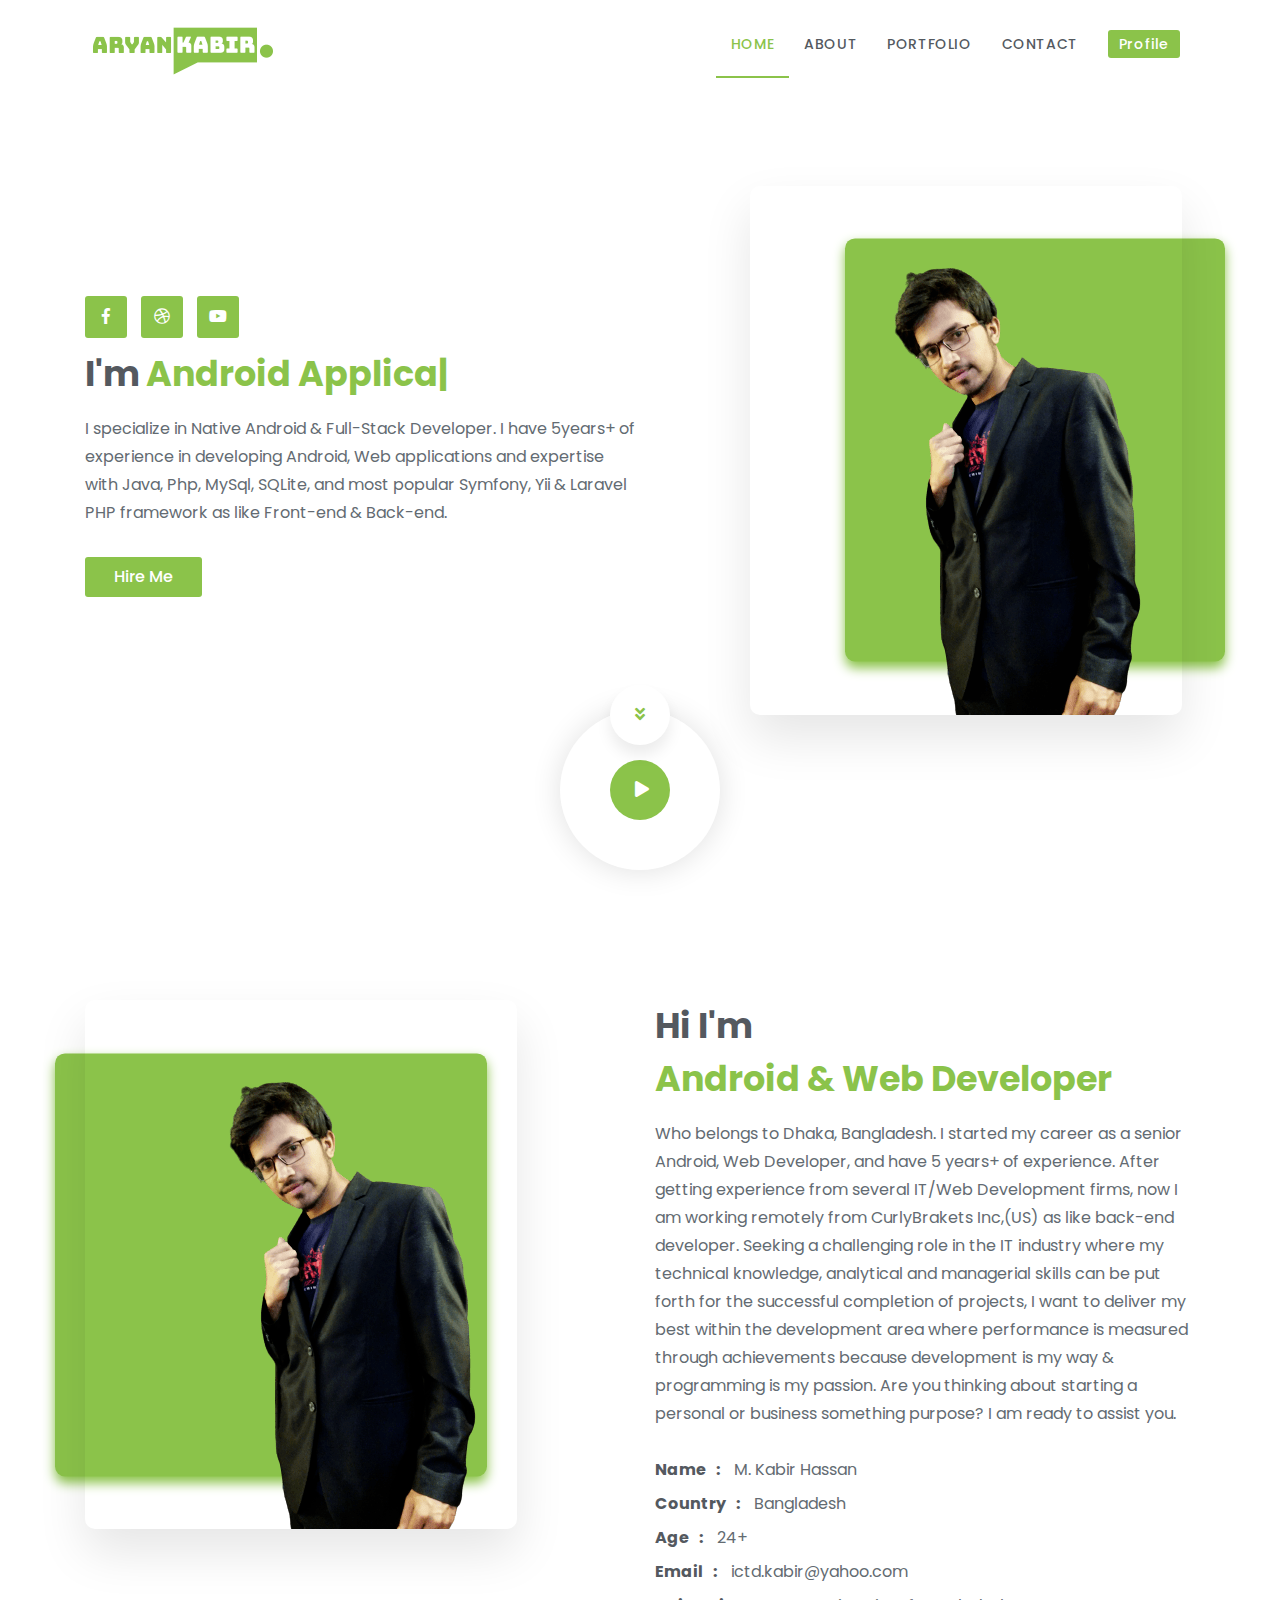
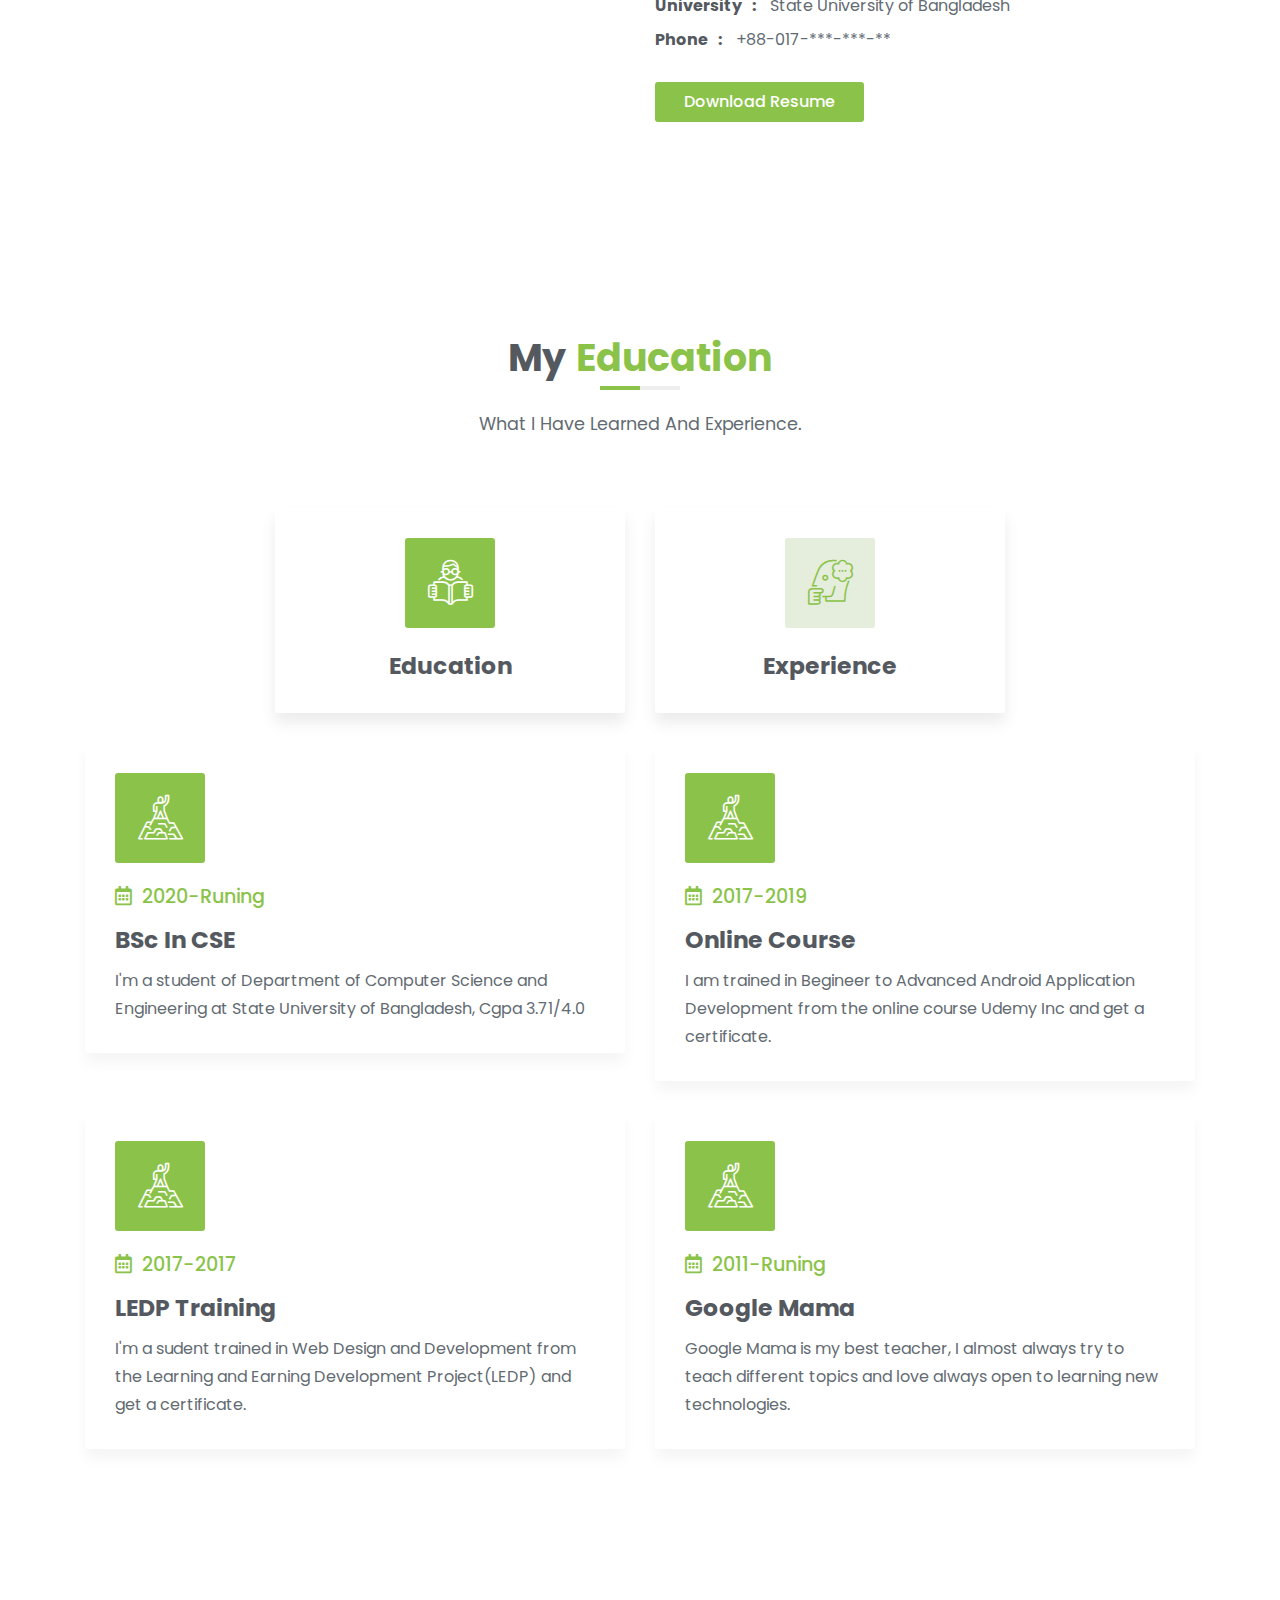
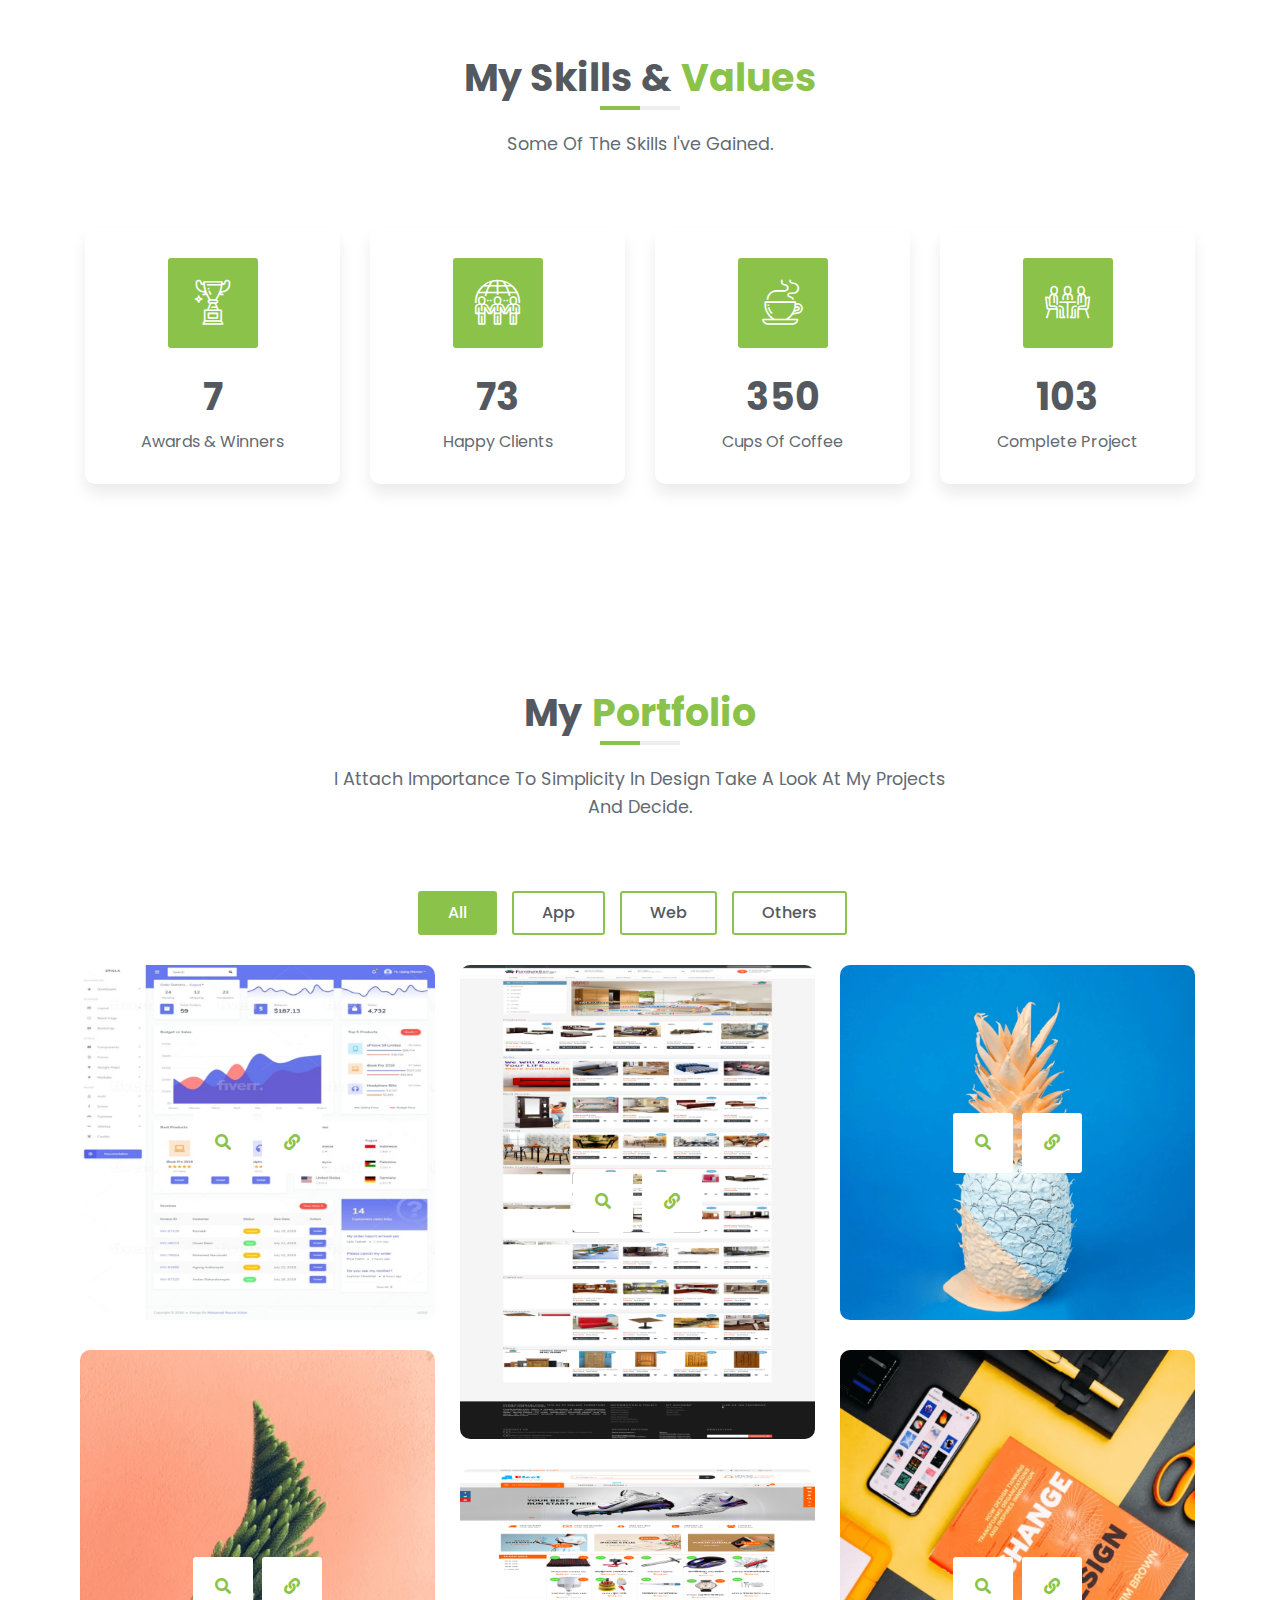
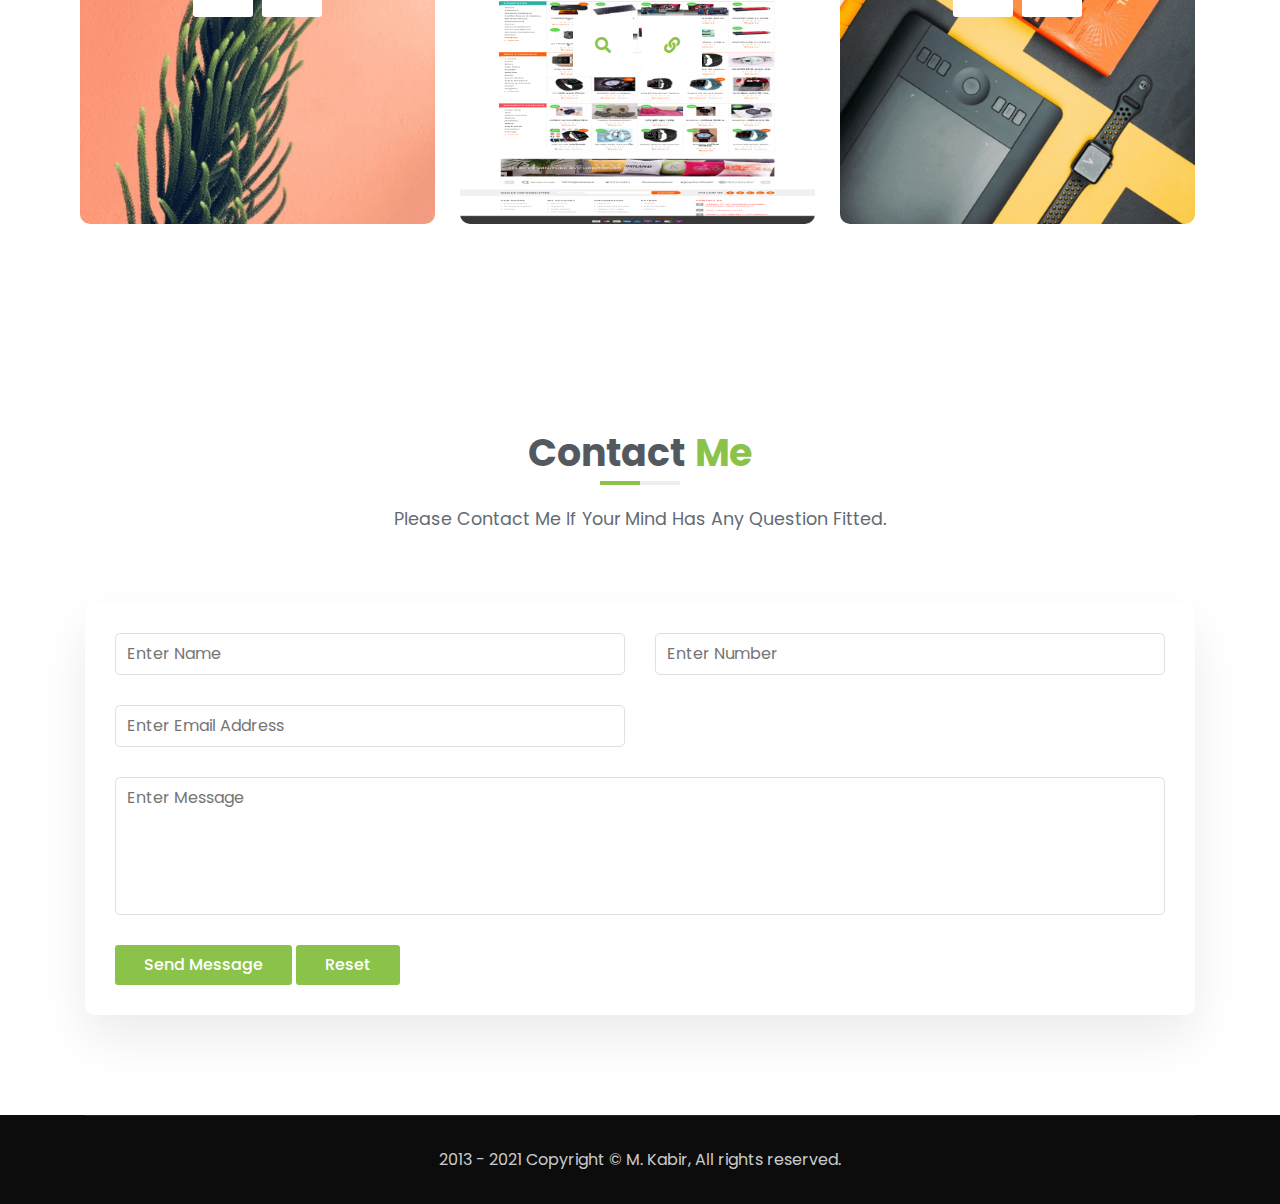
<file: index.html>
<!DOCTYPE html>
<html lang="en">
<head>
    <!--// Meta Tags //-->
    <meta charset="UTF-8" />
    <meta name="viewport" content="width=device-width, initial-scale=1.0" />
    <meta name="description" content="Fotor Personal Portfolio" />
    <meta name="keywords" content="portfolio,resume,personal,cv,one page" />
    <meta name="author" content="Yucel Yilmaz" />
    <meta http-equiv="X-UA-Compatible" content="IE=edge" />
    <!--// Icons //-->
    <link rel="stylesheet" href="fonts/flat_icons/flaticon.css" />
    <link rel="stylesheet" href="fonts/font_awesome/css/all.css" />
    <!--// Google Fonts //-->
    <link
        href="https://fonts.googleapis.com/css?family=Poppins:600,500,500i,600,600i,700,700i,800,800i&amp;display=swap&amp;subset=latin-ext"
        rel="stylesheet" />
    <!--// StyleSheets //-->
    <link rel="stylesheet" href="css/frameworks.css" />
    <!--// Theme Main Css //-->
    <link rel="stylesheet" href="css/style.css" />
    <title>M. Kabir Hassan | Portfolio</title>
</head>


<body data-spy="scroll" data-target="#fixedNavbar">
    <!--// Page Wrapper Start //-->
    <div class="page-wrapper" id="top">
        <!--// Header Start //-->
        <header class="header fixed-top default-header">
            <div class="container">
                <nav class="navbar navbar-expand-lg p-0">
                    <a class="navbar-brand" href="index.html">
                        <img src="img/logo-aryankabir.png" alt="Logo" class="img-fluid logo-transparent" />
                        <img src="img/logo-aryankabir.png" alt="Logo" class="img-fluid logo-normal" />
                    </a>
                    <button class="navbar-toggler" type="button" data-toggle="collapse" data-target="#fixedNavbar"
                        aria-controls="fixedNavbar" aria-expanded="false" aria-label="Toggle navigation">
                        <span class="togler-icon-inner">
                            <span class="line-1"></span>
                            <span class="line-2"></span>
                            <span class="line-3"></span>
                        </span>
                    </button>
                    <div class="collapse navbar-collapse main-menu justify-content-end" id="fixedNavbar">
                        <ul class="navbar-nav">
                            <li class="nav-item">
                                <a class="nav-link" data-scroll-nav="1" href="#" id="homeDropdownMenu" role="button"
                                    data-toggle="dropdown" aria-haspopup="true" aria-expanded="false">
                                    Home
                                </a>
                            </li>
                            <li class="nav-item">
                                <a class="nav-link" href="#" data-scroll-nav="2">About</a>
                            </li>
                            <li class="nav-item">
                                <a class="nav-link" href="#" data-scroll-nav="4">Portfolio</a>
                            </li>
                            <li class="nav-item">
                                <a class="nav-link menu-link" href="#" data-scroll-nav="7">Contact</a>
                            </li>
                            <li class="nav-item">
                                <a href="https://facebook.com/ictd.kabir" target="_blank" class="nav-link menu-link">
                                    <div id="profile-btn">Profile</div>
                                </a>
                            </li>
                        </ul>
                    </div>
                </nav>
            </div>
        </header>
        <!--// Header End  //-->

        <!--// Hero Banner Start //-->
        <section class="hero-banner" data-scroll-index="1">
            
            <div class="container h-100">
                <div class="row align-items-center">
                    <div class="col-lg-7 col-md-12 col-sm-12">
                    
                        <div class="hero-inner">
                            
                            <div class="hero-social">
                                <a href="https://www.facebook.com/ictd.kabir"><i class="fab fa-facebook-f"></i></a>
                                <a href="https://dribbble.com/ictdkabi"><i class="fab fa-dribbble"></i></a>
                                <a href="https://www.youtube.com/c/aryankabir"><i class="fab fa-youtube"></i></a>
                            </div>
                            <h1>I'm <span id="typed-text"></span></h1>
                            <p>
                                I specialize in Native Android & Full-Stack Developer. I
                                have 5years+ of experience in developing Android, Web
                                applications and expertise with Java, Php, MySql, SQLite, and
                                most popular Symfony, Yii & Laravel PHP
                                framework as like Front-end & Back-end.
                            </p>
                            <a href="https://www.fiverr.com/users/ictdkabir2011" target="_blank"
                                class="default-orange-btn">Hire Me</a>
                        </div>
                    </div>
                    <div class="col-lg-5 banner-profile-img" data-tilt data-tilt-max="10" data-tilt-speed="400"
                        data-tilt-perspective="1000">
                        <img src="img/hero-img-520x580ak.png" alt="Hero Image" class="img-fluid hero-img" />
                    </div>
                </div>
            </div>
            <div class="button-group-center wow zoomIn" data-wow-delay="0.4s">
                <a href="#" class="scroll-down-btn" data-scroll-nav="2">
                    <i class="fas fa-angle-double-down"></i>
                </a>
                <a href="https://www.youtube.com/watch?v=QtWJ9i3bfGA" class="popup-youtube my-video-btn">
                    <span class="fa fa-play"></span>
                </a>
            </div>
        </section>
        <!--// Hero Banner End //-->

        <!--// About Me Start //-->
        <section class="about section" id="about-me" data-scroll-index="2">
            <div class="container">
                <div class="row justify-content-between">
                    <div class="col-md-6 about-tilt-img col-sm-12 col-lg-6" data-tilt data-tilt-max="10"
                        data-tilt-speed="400" data-tilt-perspective="1000">
                        <div class="about-img-wrap">
                            <img src="img/hero-img-520x580ak.png" alt="About image" class="img-fluid about-img-thumb" />
                        </div>
                    </div>
                    <div class="col-md-12 col-sm-12 col-lg-6 about-inner">
                        <h4>
                            Hi I'm<br />
                            <span>Android & Web Developer</span>
                        </h4>
                        <p>
                            Who belongs to Dhaka, Bangladesh. I started my career as a
                            senior Android, Web Developer, and have 5
                            years+ of experience. After getting experience from several
                            IT/Web Development firms, now I am working remotely from
                            CurlyBrakets Inc,(US) as like back-end developer. Seeking a
                            challenging role in the IT industry where my technical
                            knowledge, analytical and managerial skills can be put forth for
                            the successful completion of projects, I want to deliver my best
                            within the development area where performance is measured
                            through achievements because development is my way & programming
                            is my passion. Are you thinking about starting a personal or
                            business something purpose? I am ready to assist you.
                        </p>
                        <ul class="about-list">
                            <li>
                                <span class="list-item-title">Name</span>
                                <span class="list-item-value">M. Kabir Hassan</span>
                            </li>
                            <li>
                                <span class="list-item-title">Country</span>
                                <span class="list-item-value">Bangladesh</span>
                            </li>
                            <li>
                                <span class="list-item-title">Age</span>
                                <span class="list-item-value">24+</span>
                            </li>
                            <li>
                                <span class="list-item-title">Email</span>
                                <span class="list-item-value">ictd.kabir@yahoo.com</span>
                            </li>
                            <li>
                                <span class="list-item-title">University</span>
                                <span class="list-item-value">State University of Bangladesh</span>
                            </li>
                            <li>
                                <span class="list-item-title">Phone</span>
                                <span class="list-item-value">+88-017-***-***-**</span>
                            </li>
                        </ul>
                        <a href="https://github.com/n3o-d4rk3r/n3o-d4rk3r.github.io/blob/main/resume-kabircse-sub.pdf" class="default-orange-btn">Download Resume</a>
                    </div>
                </div>
            </div>
        </section>
        <!--// About Me End //-->

        <!--// Education Start //-->
        <section class="education-experience pb-minus-70 section">
            <div class="container">
                <div class="row justify-content-center text-center">
                    <div class="col-lg-7 col-sm-12">
                        <h3 class="section-title">My<span>Education</span></h3>
                        <hr class="section-line-border" />
                        <p class="section-sub-line">
                            What I have learned and experience.
                        </p>
                    </div>
                </div>
                <div class="row justify-content-center text-center align-items-center">
                    <div class="
                resume-tab-item
                col-md-6 col-lg-4 col-sm-6 col-xs-12
                active
              ">
                        <div class="resume-tab-item-inner">
                            <i class="flaticon-022-learning"></i>
                            <h5>Education</h5>
                        </div>
                    </div>
                    <div class="resume-tab-item col-md-6 col-lg-4 col-sm-6 col-xs-12">
                        <div class="resume-tab-item-inner">
                            <i class="flaticon-007-thinking"></i>
                            <h5>Experience</h5>
                        </div>
                    </div>
                </div>
                <div class="resume-tab-content active animated fadeIn">
                    <div class="row">
                        <div class="col-md-6">
                            <div class="experience-item">
                                <div class="experience-item-header">
                                    <div class="resume-univ-icon">
                                        <span class="flaticon-010-success"></span>
                                    </div>
                                    <div class="resume-univ-text">
                                        <h6><i class="far fa-calendar-alt"></i>2020-Runing</h6>
                                        <h5>BSc in CSE</h5>
                                    </div>
                                </div>
                                <div class="experience-item-body">
                                    <p>
                                        I'm a student of Department of Computer Science and
                                        Engineering at State University of Bangladesh, Cgpa
                                        3.71/4.0
                                    </p>
                                </div>
                            </div>
                        </div>
                        <div class="col-md-6">
                            <div class="experience-item">
                                <div class="experience-item-header">
                                    <div class="resume-univ-icon">
                                        <span class="flaticon-010-success"></span>
                                    </div>
                                    <div class="resume-univ-text">
                                        <h6><i class="far fa-calendar-alt"></i>2017-2019</h6>
                                        <h5>Online Course</h5>
                                    </div>
                                </div>
                                <div class="experience-item-body">
                                    <p>
                                        I am trained in Begineer to Advanced Android Application
                                        Development from the online course Udemy Inc and get a
                                        certificate.
                                    </p>
                                </div>
                            </div>
                        </div>
                        <div class="col-md-6">
                            <div class="experience-item">
                                <div class="experience-item-header">
                                    <div class="resume-univ-icon">
                                        <span class="flaticon-010-success"></span>
                                    </div>
                                    <div class="resume-univ-text">
                                        <h6><i class="far fa-calendar-alt"></i>2017-2017</h6>
                                        <h5>LEDP Training</h5>
                                    </div>
                                </div>
                                <div class="experience-item-body">
                                    <p>
                                        I'm a sudent trained in Web Design and Development from
                                        the Learning and Earning Development Project(LEDP) and get
                                        a certificate.
                                    </p>
                                </div>
                            </div>
                        </div>
                        <div class="col-md-6">
                            <div class="experience-item">
                                <div class="experience-item-header">
                                    <div class="resume-univ-icon">
                                        <span class="flaticon-010-success"></span>
                                    </div>
                                    <div class="resume-univ-text">
                                        <h6><i class="far fa-calendar-alt"></i>2011-Runing</h6>
                                        <h5>Google Mama</h5>
                                    </div>
                                </div>
                                <div class="experience-item-body">
                                    <p>
                                        Google Mama is my best teacher, I almost always try to
                                        teach different topics and love always open to learning
                                        new technologies.
                                    </p>
                                </div>
                            </div>
                        </div>
                    </div>
                </div>
                <div class="resume-tab-content animated fadeIn">
                    <div class="row">
                        <div class="col-md-6">
                            <div class="experience-item">
                                <div class="experience-item-header">
                                    <div class="resume-univ-icon">
                                        <span class="flaticon-030-deal"></span>
                                    </div>
                                    <div class="resume-univ-text">
                                        <h6><i class="far fa-calendar-alt"></i>2017-Runing</h6>
                                        <h5>Android Application Development</h5>
                                    </div>
                                </div>
                                <div class="experience-item-body">
                                    <p>
                                        I'm a very enthusiastic Android developer to build solid
                                        Android application and freelance 3 years+ of quality
                                        experience in developing Android Application. For the past
                                        4 years I've had the opportunity to work with a lot of
                                        different teams, from all over the world, on various
                                        projects of different complexity using a wide range of
                                        technologies.
                                    </p>
                                </div>
                            </div>
                        </div>
                        <!--
                        <div class="col-md-6">
                            <div class="experience-item">
                                <div class="experience-item-header">
                                    <div class="resume-univ-icon">
                                        <span class="flaticon-030-deal"></span>
                                    </div>
                                    <div class="resume-univ-text">
                                        <h6><i class="far fa-calendar-alt"></i>2018-Runing</h6>
                                        <h5>iOS Application Development</h5>
                                    </div>
                                </div>
                                <div class="experience-item-body">
                                    <p>
                                        I'm a very enthusiastic iOS developer to build solid iOS
                                        application and freelance 2 years+ of quality experience
                                        in developing iOS Application. For the last 1 years+ I've
                                        had the opportunity to work with a lot of different teams,
                                        from all over the world, on various projects of different
                                        complexity using a wide range of technologies.
                                    </p>
                                </div>
                            </div>
                        </div>
                        -->

                        <div class="col-md-6">
                            <div class="experience-item">
                                <div class="experience-item-header">
                                    <div class="resume-univ-icon">
                                        <span class="flaticon-030-deal"></span>
                                    </div>
                                    <div class="resume-univ-text">
                                        <h6><i class="far fa-calendar-alt"></i>2012-Runing</h6>
                                        <h5>Web Design & Development</h5>
                                    </div>
                                </div>
                                <div class="experience-item-body">
                                    <p>
                                        I am a Full Stack developer with extensive hands-on
                                        experience in building websites and applications for
                                        multiple purposes. For the past 4 years I've had the
                                        opportunity to work with a lot of different teams, from
                                        all over the world, on various projects of different
                                        complexity using a wide range of technologies.
                                    </p>
                                </div>
                            </div>
                        </div>

                        <!--
                        <div class="col-md-6">
                            <div class="experience-item">
                                <div class="experience-item-header">
                                    <div class="resume-univ-icon">
                                        <span class="flaticon-030-deal"></span>
                                    </div>
                                    <div class="resume-univ-text">
                                        <h6><i class="far fa-calendar-alt"></i>2018-2019</h6>
                                        <h5>Logo Design</h5>
                                    </div>
                                </div>
                                <div class="experience-item-body">
                                    <p>All the Lorem Ipsum generators on the Internet tend to repeat predefined chunks as necessary, making this the first true generator on the Internet.
                                    </p>
                                </div>
                            </div>
                        </div>
                        -->
                    </div>
                </div>
            </div>
        </section>
        <!--// Education End //-->

        <!--
        <section class="section my-services pb-minus-70" id="services" data-scroll-index="3">
            <div class="container">
                <div class="row justify-content-center text-center">
                    <div class="col-lg-7 col-sm-12">
                        <h3 class="section-title">My<span>Services</span></h3>
                        <hr class="section-line-border" />
                        <p class="section-sub-line">
                            You can also get support for the service you want.
                        </p>
                    </div>
                </div>
                <div class="row">
                    <div class="col-md-6 col-lg-4">
                        <div class="services-box">
                            <div class="services-box-icon">
                                <span class="flaticon-028-design"></span>
                            </div>
                            <div class="services-box-body">
                                <h5>Android Application Developments</h5>
                                <p>
                                    It is a long established fact that a reader will be
                                    distracted by the readable content..
                                </p>
                            </div>
                        </div>
                    </div>
                    <div class="col-md-6 col-lg-4">
                        <div class="services-box">
                            <div class="services-box-icon">
                                <span class="flaticon-011-strategy"></span>
                            </div>
                            <div class="services-box-body">
                                <h5>iOS Application Developments</h5>
                                <p>
                                    It is a long established fact that a reader will be
                                    distracted by the readable content..
                                </p>
                            </div>
                        </div>
                    </div>
                    <div class="col-md-6 col-lg-4">
                        <div class="services-box">
                            <div class="services-box-icon">
                                <span class="flaticon-024-idea"></span>
                            </div>
                            <div class="services-box-body">
                                <h5>Web-Design & Developments</h5>
                                <p></p>
                            </div>
                        </div>
                    </div>
                    <div class="col-md-6 col-lg-4">
                        <div class="services-box">
                            <div class="services-box-icon">
                                <span class="flaticon-012-startup"></span>
                            </div>
                            <div class="services-box-body">
                                <h5>CMS & E-Commerce</h5>
                                <p>
                                    It is a long established fact that a reader will be
                                    distracted by the readable content..
                                </p>
                            </div>
                        </div>
                    </div>

                    <div class="col-md-6 col-lg-4">
                        <div class="services-box">
                            <div class="services-box-icon">
                                <span class="flaticon-018-online-shop"></span>
                            </div>
                            <div class="services-box-body">
                                <h5>Cms & E-Commerce</h5>
                                <p>
                                    It is a long established fact that a reader will be
                                    distracted by the readable content..
                                </p>
                            </div>
                        </div>
                    </div>
                    <div class="col-md-6 col-lg-4">
                        <div class="services-box">
                            <div class="services-box-icon">
                                <span class="flaticon-021-marketing"></span>
                            </div>
                            <div class="services-box-body">
                                <h5>Marketing</h5>
                                <p>
                                    It is a long established fact that a reader will be
                                    distracted by the readable content..
                                </p>
                            </div>
                        </div>
                    </div>
                </div>
            </div>
        </section>
        -->
<!--// Services End //-->
        <!--// Counters Start //-->
        <section class="pb-minus-70 section" id="counters">
            <div class="container">
                <div class="row justify-content-center text-center">
                    <div class="col-lg-7 col-sm-12">
                        <h3 class="section-title">My Skills &<span>Values</span></h3>
                        <hr class="section-line-border" />
                        <p class="section-sub-line">Some of the skills I've gained.</p>
                    </div>
                </div>
                <div class="row">
                    <div class="col-md-6 col-lg-3 col-sm-6 col-xs-12">
                        <div class="counters-item">
                            <span class="flaticon-005-trophy"></span>
                            <div class="counters-body">
                                <h3 class="counter">7</h3>
                                <span>Awards & Winners</span>
                            </div>
                        </div>
                    </div>
                    <div class="col-md-6 col-lg-3 col-sm-6 col-xs-12">
                        <div class="counters-item">
                            <span class="flaticon-015-partnership"></span>
                            <div class="counters-body">
                                <h3 class="counter">73</h3>
                                <span>Happy Clients</span>
                            </div>
                        </div>
                    </div>
                    <div class="col-md-6 col-lg-3 col-sm-6 col-xs-12">
                        <div class="counters-item">
                            <span class="flaticon-032-coffee-cup"></span>
                            <div class="counters-body">
                                <h3 class="counter">350</h3>
                                <span>Cups Of Coffee</span>
                            </div>
                        </div>
                    </div>
                    <div class="col-md-6 col-lg-3 col-sm-6 col-xs-12">
                        <div class="counters-item">
                            <span class="flaticon-020-meeting"></span>
                            <div class="counters-body">
                                <h3 class="counter">103</h3>
                                <span>Complete Project</span>
                            </div>
                        </div>
                    </div>
                </div>
            </div>
        </section>
        <!--// Counters End //-->

        <!--
        <section class="my-prices section pb-minus-70">
            <div class="container">
                <div class="row justify-content-center text-center">
                    <div class="col-lg-7 col-sm-12">
                        <h3 class="section-title">My<span>Prices</span></h3>
                        <hr class="section-line-border">
                        <p class="section-sub-line">Prices and packages may suit you.</p>
                    </div>
                </div>
                <div class="row justify-content-center">
                    <div class="col-md-4">
                        <div class="price-table text-center">
                            <div class="price-top-inner">
                                <h5>Basic</h5>
                                <span class="flaticon-009-target price-icon"></span>
                            </div>
                            <div class="price-text">
                                <span>$32/yr</span>
                            </div>
                            <ul class="price-value-list">
                                <li>10 GB Diskspace</li>
                                <li>5 Domain Names</li>
                                <li>4 Email Adress</li>                                
                                <li>Private Support</li>
                            </ul>
                            <a href="#" class="default-orange-btn">Buy Now</a>
                        </div>
                    </div>
                    <div class="col-md-4">
                        <div class="price-table text-center" style="background: #54595F;color: #fff;">
                            <div class="price-top-inner">
                                <h5 style="color: #fff;">Standart</h5>
                                <span class="flaticon-006-work price-icon"></span>
                            </div>
                            <div class="price-text">
                                <span style="color: #fff;">$49/yr</span>
                            </div>
                            <ul class="price-value-list">
                                <li>10 GB Diskspace</li>
                                <li>5 Domain Names</li>
                                <li>4 Email Adress</li>
                                <li>Private Support</li>
                            </ul>
                            <a href="#" class="default-orange-btn">Buy Now</a>
                        </div>
                    </div>
                    <div class="col-md-4">
                        <div class="price-table text-center">
                            <div class="price-top-inner">
                                <h5>Pro</h5>
                                <span class="flaticon-026-growth price-icon"></span>
                            </div>
                            <div class="price-text">
                                <span>$59/yr</span>
                            </div>
                            <ul class="price-value-list">
                                <li>10 GB Diskspace</li>
                                <li>5 Domain Names</li>
                                <li>4 Email Adress</li>
                                <li>Private Support</li>
                            </ul>
                            <a href="#" class="default-orange-btn">Buy Now</a>
                        </div>
                    </div>
                </div>
            </div>
        </section>
    -->

        <!--// Portfolio Start //-->
        <section class="section my-portfolio pb-minus-70" id="portfolio" data-scroll-index="4">
            <div class="container">
                <div class="row justify-content-center text-center">
                    <div class="col-lg-7 col-sm-12">
                        <h3 class="section-title">My<span>Portfolio</span></h3>
                        <hr class="section-line-border" />
                        <p class="section-sub-line">
                            I attach importance to simplicity in design Take a look at my
                            projects and decide.
                        </p>
                    </div>
                </div>
                <div class="text-center">
                    <div class="
                portfolio-filter
                d-flex
                align-items-center
                justify-content-center
              ">
                        <a href="#0" data-gallery-filter="*" class="current">All</a>
                        <a href="#0" data-gallery-filter=".logo">App</a>
                        <a href="#0" data-gallery-filter=".web">Web</a>
                        <a href="#0" data-gallery-filter=".branding">Others</a>
                    </div>
                </div>
                <div class="gallery-masonary portfolio-grid row" id="masonaryGallery">
                    <div class="col-md-6 col-lg-4 glry-item col-sm-12 web">
                        <div class="portfolio-inner">
                            <div class="portfolio-back">
                                <div class="portfolio-buttons">
                                    <a href="img/fix-build-customize-any-website-in-codeigniter.jpg"
                                        class="portfolio-zoom-link">
                                        <i class="fas fa-search"></i>
                                    </a>
                                    <a
                                        href="https://www.fiverr.com/ictdkabir2011/fix-build-customize-any-website-in-codeigniter">
                                        <i class="fas fa-link"></i>
                                    </a>
                                </div>
                            </div>
                            <img src="img/fix-build-customize-any-website-in-codeigniter.jpg" alt="Portfolio Img"
                                class="img-fluid portfolio-img" />
                        </div>
                    </div>
                    <div class="col-md-6 col-lg-4 glry-item col-sm-12 logo">
                        <div class="portfolio-inner">
                            <div class="portfolio-back">
                                <div class="portfolio-buttons">
                                    <a href="img/portfolio-900x1200-1.png" target="_blank" class="portfolio-zoom-link">
                                        <i class="fas fa-search"></i>
                                    </a>
                                    <a href="https://furniturebari.com">
                                        <i class="fas fa-link"></i>
                                    </a>
                                </div>
                            </div>
                            <img src="img/portfolio-900x1200-1.png" alt="Portfolio Img"
                                class="img-fluid portfolio-img" />
                        </div>
                    </div>
                    <div class="col-md-6 col-lg-4 glry-item col-sm-12 branding">
                        <div class="portfolio-inner">
                            <div class="portfolio-back">
                                <div class="portfolio-buttons">
                                    <a href="img/portfolio-1000x1000-2.png" target="_blank" class="portfolio-zoom-link">
                                        <i class="fas fa-search"></i>
                                    </a>
                                    <a href="portfolio-details.html">
                                        <i class="fas fa-link"></i>
                                    </a>
                                </div>
                            </div>
                            <img src="img/portfolio-1000x1000-2.png" alt="Portfolio Img"
                                class="img-fluid portfolio-img" />
                        </div>
                    </div>
                    <div class="col-md-6 col-lg-4 glry-item col-sm-12 logo">
                        <div class="portfolio-inner">
                            <div class="portfolio-back">
                                <div class="portfolio-buttons">
                                    <a href="img/portfolio-900x1200-2.png" target="_blank" class="portfolio-zoom-link">
                                        <i class="fas fa-search"></i>
                                    </a>
                                    <a href="portfolio-details.html">
                                        <i class="fas fa-link"></i>
                                    </a>
                                </div>
                            </div>
                            <img src="img/portfolio-900x1200-2.png" alt="Portfolio Img"
                                class="img-fluid portfolio-img" />
                        </div>
                    </div>
                    <div class="col-md-6 col-lg-4 glry-item col-sm-12 logo">
                        <div class="portfolio-inner">
                            <div class="portfolio-back">
                                <div class="portfolio-buttons">
                                    <a href="img/portfolio-900x1200-3.png" target="_blank" class="portfolio-zoom-link">
                                        <i class="fas fa-search"></i>
                                    </a>
                                    <a href="portfolio-details.html">
                                        <i class="fas fa-link"></i>
                                    </a>
                                </div>
                            </div>
                            <img src="img/portfolio-900x1200-3.png" alt="Portfolio Img"
                                class="img-fluid portfolio-img" />
                        </div>
                    </div>
                    <div class="col-md-6 col-lg-4 glry-item col-sm-12 web">
                        <div class="portfolio-inner">
                            <div class="portfolio-back">
                                <div class="portfolio-buttons">
                                    <a href="img/Elect-Online_Shopping_Mall.png" class="portfolio-zoom-link">
                                        <i class="fas fa-search"></i>
                                    </a>
                                    <a href="https://elect.com.bd/">
                                        <i class="fas fa-link"></i>
                                    </a>
                                </div>
                            </div>
                            <img src="img/Elect-Online_Shopping_Mall.png" alt="Portfolio Img"
                                class="img-fluid portfolio-img" />
                        </div>
                    </div>
                </div>
            </div>
        </section>
        <!--// Portfolio End //-->

        <!--
                <canvas id="confetti" width="1536" height="20"></canvas>
        -->

        <!--// Contact Start //-->

        <section class="contact-me section" id="contact" data-scroll-index="7">
            <div class="container" class="pos-r o-hidden">
                <div class="row justify-content-center text-center">
                    <div class="col-lg-7 col-sm-12">
                        <h3 class="section-title">Contact<span>Me</span></h3>
                        <hr class="section-line-border" />
                        <p class="section-sub-line">
                            Please contact me if your mind has any question fitted.
                        </p>
                    </div>
                </div>
                <div class="contact-content">
                    <div class="contact-form-outer">
                        <div class="contact-form">
                            <div class="empty-form" style="display: none">
                                <span>Please Fill Required Fields</span>
                            </div>
                            <div class="email-invalid" style="display: none">
                                <span>Email is invalid</span>
                            </div>
                            <div class="success-form"></div>
                            <form id="contactForm" action="mailto:md.kabirhassan2009@gmail.com" method="POST"
                                enctype="text/plain">
                                <div class="row">
                                    <div class="col-md-6">
                                        <div class="contact-form-group">
                                            <input type="text" class="contact-form-control" placeholder="Enter Name"
                                                name="name" id="contactName" />
                                        </div>
                                    </div>
                                    <div class="col-md-6">
                                        <div class="contact-form-group">
                                            <input type="text" class="contact-form-control" placeholder="Enter Number"
                                                name="enter-number" id="contactName" />
                                        </div>
                                    </div>
                                    <div class="col-md-6">
                                        <div class="contact-form-group">
                                            <input type="text" class="contact-form-control"
                                                placeholder="Enter Email Address" name="mail" id="contactEmail" />
                                        </div>
                                    </div>
                                    <div class="col-md-12">
                                        <div class="contact-form-group">
                                            <textarea name="comment" placeholder="Enter Message" id="contactMessage"
                                                class="contact-form-control" cols="30" rows="5"></textarea>
                                        </div>
                                    </div>
                                    <div class="col-md-12">
                                        <div class="contact-form-group mb-0">
                                            <button type="submit" name="submit" id="contactBtn"
                                                class="default-orange-btn">
                                                Send Message
                                            </button>
                                            <button type="reset" name="reset" id="contactBtn"
                                                class="default-orange-btn">
                                                Reset
                                            </button>
                                        </div>
                                    </div>
                                </div>
                            </form>
                        </div>
                    </div>
                </div>
            </div>
        </section>

        <!--// Contact End //-->

        <!--// Footer Start //-->
        <footer class="footer">
            <!--
            <div class="footer-content">
                <div class="container">
                    <div class="row">
                        <div class="col-md-6 col-sm-6 col-lg-3">
                            <div class="footer-widget">
                                <div class="footer-logo-wrap">
                                    <a href="#">
                                        <img src="img/logo-aryankabir.png" alt="Footer Logo">
                                    </a>
                                </div>
                                <p class="footer-about-text">
                                   iPixelsolution is a full-service Web design & Development, Software Development company offering an extensive range of Internet services to development in local and international platforms with a good reputation.
                                </p>  
                                <div class="footer-social-links">
                                    <a href="#">
                                        <i class="fab fa-facebook-f"></i>
                                    </a>
                                    <a href="#">
                                        <i class="fab fa-twitter"></i>
                                    </a>
                                    <a href="#">
                                        <i class="fab fa-instagram"></i>
                                    </a>
                                    <a href="#">
                                        <i class="fab fa-dribbble"></i>
                                    </a>
                                </div>
                            </div>
                        </div>
                        <div class="col-md-6 col-sm-6 col-lg-3">
                            <div class="footer-widget">
                                <h6 class="footer-title">Links</h6>
                                <ul class="footer-links">
                                    <li><a href="#">Home</a></li>
                                    <li><a href="#">About</a></li>
                                    <li><a href="#">Services</a></li>
                                    <li><a href="#">Portfolio</a></li>
                                    <li><a href="#">Blog</a></li>
                                </ul>
                            </div>
                        </div>
                        <div class="col-md-6 col-sm-6 col-lg-3">
                            <div class="footer-widget">
                                <h6 class="footer-title">Help</h6>
                                <ul class="footer-links">
                                    <li><a href="#">Team</a></li>
                                    <li><a href="#">Terms</a></li>
                                    <li><a href="#">Blog</a></li>
                                    <li><a href="#">Clients</a></li>
                                </ul>
                            </div>
                        </div>
                        <div class="col-md-6 col-sm-6 col-lg-3">
                            <div class="footer-widget sm-margin-0">
                                <h6 class="footer-title">Contact Info</h6>
                                <ul class="footer-contact-info">
                                    <li><i class="fa fa-map"></i>Dhaka, Bangladesh(1216)</li>
                                    <li><i class="fa fa-phone"></i>+880-1717-248-136</li>
                                    <li><i class="fa fa-mobile"></i>+880-1717-248-136</li>
                                    <li><i class="fa fa-envelope"></i>contact@ipixelsolution.com</li>
                                </ul>
                            </div>
                        </div>
                    </div>
                </div>
            </div>
        -->
            <div class="copyright-wrap">
                <div class="container">
                    <p class="copyright-text text-center">
                        2013 - 2021 Copyright © M. Kabir, All rights reserved.
                    </p>
                </div>
            </div>
        </footer>
        <!--// Footer End //-->

        <div id="preloader">
            <div id="loader"></div>
        </div>
        <!--// Preloader //-->

        <a href="#" class="scroll-top-btn" data-scroll-goto="1">
            <span class="fa fa-angle-up"></span>
        </a>
        <!--// Scroll Top Btn  //-->
    </div>
    <!--// Page Wrapper End //-->

    <!--// Scripts //-->
    <script src="js/jquery.js"></script>
    <script src="js/typed.js"></script>
    <script src="js/plugins.js"></script>
      <!--== canvas -->
    <script src="js/canvas.js"></script>
    <script src="js/confetti.js"></script>


    <!--// Theme Main Js // -->
    <script src="js/main.js"></script>

    <!--// Typed Text //-->
    <script>
        var options = {
            strings: [
                "Android Application Developer",
                "Web Developer",
                "Youtuber",
            ],
            typeSpeed: 40,
            backSpeed: 40,
            loop: true,
        };
        var typed = new Typed("#typed-text", options);
    </script>
</body>

</html>
</file>
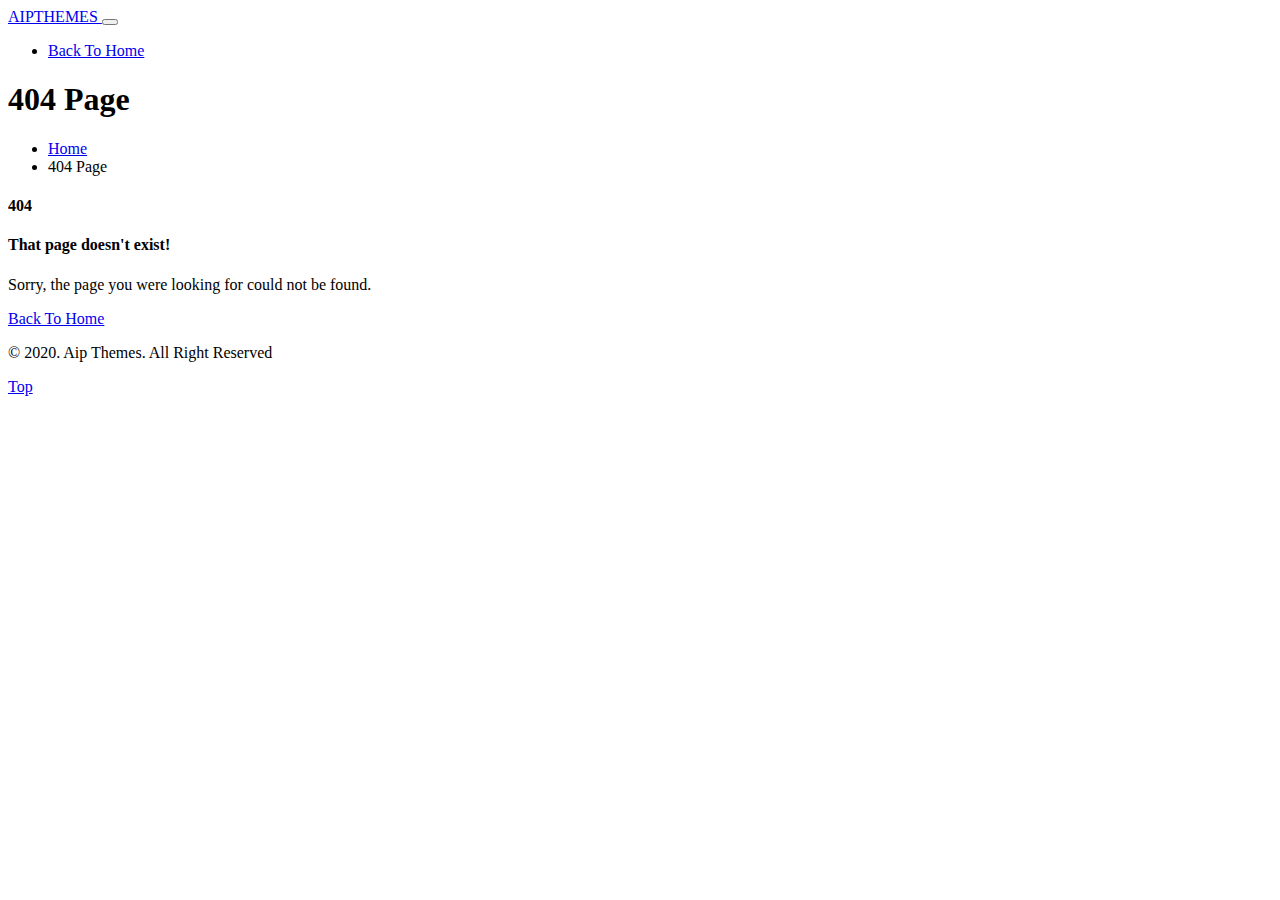
<file: fonts/flat_icons/Flaticon_iconset_01d41d.html>
<!DOCTYPE html>
<html lang="en">
<head>
    <meta charset="UTF-8">
    <meta name="viewport" content="width=device-width, initial-scale=1.0">
    <meta name="description" content="">
    <meta name="keywords" content="">
    <meta name="author" content="Yucel Yilmaz">
    <meta name="robots" content="index,follow">
    <meta name="publisher" content="Yucel Yilmaz" />
    <meta http-equiv="X-UA-Compatible" content="IE=edge">  
    <link rel="canonical" href="https://aipthemes.com" />
    <base href="https://aipthemes.com">
    <link href="https://fonts.googleapis.com/css2?family=Roboto:ital,wght@0,400;0,500;0,700;0,900;1,400;1,500;1,700;1,900&display=swap" rel="stylesheet">
    <link href="https://fonts.googleapis.com/css2?family=Poppins:ital,wght@0,400;0,500;0,600;0,700;0,800;0,900;1,400;1,500;1,600;1,700;1,800;1,900&display=swap" rel="stylesheet">
    <link rel="stylesheet" href="vendor/css/bootstrap.min.css">
    <link rel="stylesheet" href="vendor/css/magnific.popup.min.css">
    <link rel="stylesheet" href="vendor/css/animate.min.css">
    <link rel="stylesheet" href="vendor/css/owl.carousel.min.css">
    <link rel="stylesheet" href="vendor/css/fancybox.min.css">
    <link rel="stylesheet" href="vendor/css/owl.carousel.default.min.css">
    <link rel="stylesheet" href="fonts/font_awesome/css/all.css">
    <link rel="stylesheet" href="fonts/flat_icon/flaticon.css">
    <link rel="stylesheet" href="css/style.css">
    <title></title>
</head>
<body>

    <!--// Page Wrapper Start //-->
    <div class="page-wrapper">
        <!--// Header Start //-->
        <header class="header fixed-top" id="header">
            <div id="nav-menu-wrap">
                <div class="container">
                    <nav class="navbar navbar-expand-lg p-0">
                        <a class="navbar-brand" href="/">
                            AIPTHEMES
                        </a>
                        <button class="navbar-toggler" type="button" data-toggle="collapse" data-target="#fixedNavbar" aria-controls="fixedNavbar" aria-expanded="false" aria-label="Toggle navigation">
                            <span class="togler-icon-inner">
                                <span class="line-1"></span>
                                <span class="line-2"></span>
                                <span class="line-3"></span>
                            </span>
                        </button>
                        <div class="collapse navbar-collapse main-menu justify-content-end" id="fixedNavbar">
                            <ul class="navbar-nav">
                                <li class="nav-item">
                                    <a class="nav-link active" href="/">Back To Home</a>
                                </li>
                            </ul>
                        </div>
                    </nav>
                </div>
            </div>
            <!--// #nav-menu-wrap //-->
        </header>
        <!--// Header End  //-->
        <!--// Breadcrumb Section Start //-->
        <section class="breadcrumb-section section" data-bg-image-path="img/bg/breadcrumb-img.jpg">
            <div class="container">
                <div class="row justify-content-center">
                    <div class="col-lg-8">
                        <div class="breadcrumb-inner text-center">
                            <h1>404 Page</h1>
                            <ul class="breadcrumb-links">
                                <li>
                                    <a href="index.html">Home</a>
                                </li>
                                <li class="active">
                                    404 Page
                                </li>
                            </ul>
                        </div>
                    </div>
                </div>
                <!--// .row //-->
            </div>
            <!--// .container //-->
        </section>
        <!--// Breadcrumb Section end //-->

        <!--// Error Page Start //-->
        <section class="error-page section">
            <div class="container">
                <div class="row justify-content-center">
                    <div class="col-lg-7 col-md-10 col-sm-12">
                        <h4 class="error-text">404</h4>
                        <div class="page-404-body">
                            <h4 class="error-title">That page doesn't exist!</h4>
                            <p class="error-subline">Sorry, the page you were looking for could not be found.</p>
                            <a href="/" class="primary-icon-btn">Back To Home <i class="fa fa-home"></i></a>
                        </div>
                    </div>
                </div>
            </div>
        </section>
        <!--// Error Page End //-->
        <!--// Footer Start //-->
        <footer id="footer">
            <div id="copyright">
                <div class="container text-center">
                    <p class="copyright-text">
                        &copy; 2020. Aip Themes. All Right Reserved
                    </p>
                </div>
            </div>
            <!--// #copyright //-->
        </footer>
        <!--// Footer End //-->

        <a href="#" data-scroll-goto="0" class="scroll-top-btn">
            <i class="fa fa-arrow-up"></i>
            <span>Top</span>
        </a>
        <!--// .scroll-top-btn //-->

        <div id="preloader-wrap">
            <div class="preloader-inner">
                <div class="lds-roller">
                    <div></div>
                    <div></div>
                    <div></div>
                    <div></div>
                    <div></div>
                    <div></div>
                    <div></div>
                    <div></div>
                </div>
            </div>
        </div>
        <!--// #preloader-wrap //-->

    </div>
    <!--// Page Wrapper End //-->

        <!--// JQuery //-->
    <script src="vendor/js/jquery.min.js"></script>
    <!--// Images Loaded //-->
    <script src="vendor/js/images.loaded.min.js"></script>
    <!--// Magnific Popup //-->
    <script src="vendor/js/magnific.popup.min.js"></script>
    <!--// Popper Popup //-->
    <script src="vendor/js/popper.min.js"></script>
    <!--// Bootstrap //-->
    <script src="vendor/js/bootstrap.min.js"></script>
    <!--// Wow Js //-->
    <script src="vendor/js/wow.min.js"></script>
    <!--// Waypoint Js //-->
    <script src="vendor/js/waypoint.min.js"></script>
    <!--// Counter Up Js //-->
    <script src="vendor/js/counter.up.min.js"></script>
    <!--// JQuery Easing Functions //-->
    <script src="vendor/js/jquery.easing.min.js"></script>
    <!--// ScrollIt //-->
    <script src="vendor/js/scrollit.min.js"></script>
    <!--// Owl Carousel //-->
    <script src="vendor/js/owl.carousel.min.js"></script>
    <!--// Isotope Gallery //-->
    <script src="vendor/js/isotope.min.js"></script>
    <!--// FancyBox //-->
    <script src="vendor/js/fancybox.min.js"></script>
    <!--// Particles Js //-->
    <script src="vendor/js/particles.js"></script>
    <!--// Main Js //-->
    <script src="js/main.js"></script>    
</body>
</html>
</file>
<file: fonts/flat_icons/flaticon.css>
/*
  	Flaticon icon font: Flaticon
  	Creation date: 04/07/2018 08:54
  	*/

@font-face {
  font-family: "Flaticon";
  src: url("Flaticon_iconset_01.eot");
  src: url("Flaticon_iconset_01d41d.html?#iefix") format("embedded-opentype"),
       url("Flaticon_iconset_01.woff") format("woff"),
       url("Flaticon_iconset_01.ttf") format("truetype"),
       url("Flaticon_iconset_01#Flaticon") format("svg");
  font-weight: normal;
  font-style: normal;
}

@media screen and (-webkit-min-device-pixel-ratio:0) {
  @font-face {
    font-family: "Flaticon";
    src: url("Flaticon_iconset_01#Flaticon") format("svg");
  }
}

[class^="flaticon-"]:before, [class*=" flaticon-"]:before,
[class^="flaticon-"]:after, [class*=" flaticon-"]:after {   
  font-family: Flaticon;
        font-size: 20px;
font-style: normal;
margin-left: 20px;
}

.flaticon-001-workflow:before { content: "\f100"; }
.flaticon-002-web:before { content: "\f101"; }
.flaticon-003-vision:before { content: "\f102"; }
.flaticon-004-handshake:before { content: "\f103"; }
.flaticon-005-trophy:before { content: "\f104"; }
.flaticon-006-work:before { content: "\f105"; }
.flaticon-007-thinking:before { content: "\f106"; }
.flaticon-008-teamwork:before { content: "\f107"; }
.flaticon-009-target:before { content: "\f108"; }
.flaticon-010-success:before { content: "\f109"; }
.flaticon-011-strategy:before { content: "\f10a"; }
.flaticon-012-startup:before { content: "\f10b"; }
.flaticon-013-research:before { content: "\f10c"; }
.flaticon-014-profit:before { content: "\f10d"; }
.flaticon-015-partnership:before { content: "\f10e"; }
.flaticon-016-money:before { content: "\f10f"; }
.flaticon-017-money-bag:before { content: "\f110"; }
.flaticon-018-online-shop:before { content: "\f111"; }
.flaticon-019-mission:before { content: "\f112"; }
.flaticon-020-meeting:before { content: "\f113"; }
.flaticon-021-marketing:before { content: "\f114"; }
.flaticon-022-learning:before { content: "\f115"; }
.flaticon-023-investment:before { content: "\f116"; }
.flaticon-024-idea:before { content: "\f117"; }
.flaticon-025-human-resources:before { content: "\f118"; }
.flaticon-026-growth:before { content: "\f119"; }
.flaticon-027-piggy-bank:before { content: "\f11a"; }
.flaticon-028-design:before { content: "\f11b"; }
.flaticon-029-decision:before { content: "\f11c"; }
.flaticon-030-deal:before { content: "\f11d"; }
.flaticon-031-data:before { content: "\f11e"; }
.flaticon-032-coffee-cup:before { content: "\f11f"; }
.flaticon-033-jigsaw:before { content: "\f120"; }
.flaticon-034-business:before { content: "\f121"; }
.flaticon-035-budget:before { content: "\f122"; }
.flaticon-036-identity:before { content: "\f123"; }
</file>
<file: css/style.css>
/* -------------------------------------------------------------------
   Base                               
   ------------------------ /
 * 01.Base
 * 02.Typography
 * 03.Helper Class
   ------------------------ /
   Components                               
   ------------------------ /
 * 04.Buttons  
 * 05.Animations 
 * 06.Form(Input, Comment)
 * 07.Pagination 
 * 08.Preloader
   ------------------------ /
   Layout                               
   ------------------------ /
 * 09.Header
 * 10.Hero
 * 11.About
 * 12.Experience
 * 13.Counter
 * 14.Services
 * 15.Portfolio
 * 16.Testimonial
 * 17.Team
 * 18.Pricing
 * 19.Latest Blog
 * 20.Contact
 * 21.Footer
 * 22.Breadcrumb
   ------------------------ /
   Home Pages                              
   ------------------------ /
 * 23.Home Sliderf
 * 24.Home Page Youtube Video
 * 25.Home Particles
 * 26.Home Glitch Img 
   ------------------------ /
   Inner Pages                              
   ------------------------ /
 * 27.Portfolio Details
 * 28.Blog Single  
 * 29.Intro 

------------------------------------------------------------------- */
/* ---------------------------------------------------------------- */
/* 01.Base                               
/* ---------------------------------------------------------------- */

/* custom scroll bar */
::-webkit-scrollbar {
  width: 8px;
  border-radius: 10px;
}
::-webkit-scrollbar-track {
  background: #f1f1f1;
}
::-webkit-scrollbar-thumb {
  background:#8bc34a;
  border-radius: 10px;
}

::-webkit-scrollbar-thumb:hover {
  background:#54595F;
}

body, html {
  font-size: 16px;
  font-family: "Poppins", sans-serif;
  color: #636b72;
  margin: 0;
  padding: 0;
}

::-moz-selection {
  background: #8bc34a;
  color: #fff;
}

::selection {
  background: #8bc34a;
  color: #fff;
}

a:link, a:hover, a:active, a:visited {
  text-decoration: none;
}

ul, ol {
  list-style-type: none;
  padding: 0;
  margin: 0;
}

textarea, textarea:focus, input, input:focus, button, button:focus {
  outline: none;
  resize: inherit;
}

/* ---------------------------------------------------------------- */
/* 02.Typography                               
/* ---------------------------------------------------------------- */
h1, h2, h3, h4, h5, h6 {
  font-family: "Poppins", sans-serif;
  font-weight: 700;
  color: #54595F;
  text-transform: capitalize;
  margin: 0;
  line-height: 1.5;
}

h1, .h1 {
  font-size: 3.7rem;
}

h2, .h2 {
  font-size: 3.2rem;
}

h3, .h3 {
  font-size: 38px;
}

h4, .h4 {
  font-size: 35px;
}

h5, .h5 {
  font-size: 1.467rem;
}

h6, .h6 {
  font-size: 1.2rem;
}

p {
  line-height: 28px;
  margin: 0;
}

/* ---------------------------------------------------------------- */
/* Responsive Media Query
/* Exra Small devices (portrait phones, less than 576px)
/* ---------------------------------------------------------------- */
@media only screen and (max-width: 575.98px) {
  h3 {
    font-size: 2.5rem;
  }
  .section .section-title {
    font-size: 2.2rem;
  }
  body {
    font-size: 14px;
  }
}

/* ---------------------------------------------------------------- */
/* 03.Helper Class                              
/* ---------------------------------------------------------------- */
.page-wrapper {
  overflow: hidden;
  position: relative;
}

.section {
  padding: 100px 0;
  overflow: hidden;
  position: relative;
}

.section .section-line-border {
  position: relative;
  overflow: hidden;
  height: 4px;
  width: 80px;
  border: none;
  background: #eee;
  margin: 0 auto 20px auto;
}

.section .section-line-border::before {
  content: "";
  position: absolute;
  top: 0;
  left: 0;
  height: 4px;
  width: 40px;
  background: #8bc34a;
}

.section .section-sub-line {
  font-size: 1.1rem;
  margin-bottom: 70px;
  text-transform: capitalize;
}

.section .section-title span {
  color: #8bc34a;
  position: relative;
  display: inline-block;
  margin-left: 10px;
}

.flex-box-center {
  display: -webkit-box;
  display: -ms-flexbox;
  display: flex;
  -webkit-box-pack: center;
      -ms-flex-pack: center;
          justify-content: center;
  -webkit-box-align: center;
      -ms-flex-align: center;
          align-items: center;
}

.pb-minus-70 {
  padding-bottom: 70px;
}

.bg-overlay {
  position: relative;
  top: 0;
  left: 0;
  overflow: hidden;
}

.bg-overlay::before {
  top: 0;
  left: 0;
  width: 100%;
  height: 100%;
  opacity: 0.6;
  content: "";
  position: absolute;
  background: #050629;
}

.owl-carousel .owl-item img {
  width: auto;
  display: inline-block;
}

.owl-carousel.owl-theme .owl-nav.disabled + .owl-dots {
  margin-top: 30px;
  line-height: 0;
}

.owl-carousel.owl-theme .owl-dots .owl-dot.active span {
  background: #8bc34a;
}

.owl-carousel.owl-theme .owl-dots .owl-dot span {
  background: transparent;
  border: 2px solid #8bc34a;
  margin: 0 5px;
  width: 11px;
  height: 11px;
  border-radius: 0;
}

/* ---------------------------------------------------------------- */
/* 04.Buttons                                                     
/* ---------------------------------------------------------------- */
.default-orange-btn {
  color: #fff;
  font-weight: 500;
  overflow: hidden;
  position: relative;
  border-radius: 3px;
  padding: 8px 29px;
  display: inline-block;
  text-transform: capitalize;
  background: #8bc34a;
  -webkit-transition: all 0.10s linear;
  transition: all 0.10s linear;
}


#profile-btn {
  color: #fff;
  border-radius: 3px;
  padding: 0px 11px;
  text-transform: capitalize;
  background: #8bc34a;
  -webkit-transition: all 0.10s linear;
  transition: all 0.10s linear;

}

/*
#profile-btn {
  color: #8bc34a;
  border-radius: 3px;
  padding: 0px 11px;
  text-transform: capitalize;
  border: 2px;
  border-style:solid;
  border-width:3px;  
  border-color:#8bc34a;
  -webkit-transition: all 0.10s linear;
  transition: all 0.10s linear;
}
*/

#profile-btn:hover {
  color: #fff;
  background: #8bc34a;
  border-radius: 3px;
  -webkit-animation: pulseOrange 1s 1 linear;
          animation: pulseOrange 1s 1 linear;
}

.default-orange-btn:hover {
  color: #fff;
  background: #8bc34a;
  border-radius: 3px;
  -webkit-animation: pulseOrange 1s 1 linear;
          animation: pulseOrange 1s 1 linear;
}

.default-white-btn {
  color: #8bc34a;
  font-weight: 500;
  overflow: hidden;
  position: relative;
  border-radius: 5px;
  padding: 18px 36px;
  display: inline-block;
  text-transform: capitalize;
  background: #fff;
  -webkit-transition: all 0.25s linear;
  transition: all 0.25s linear;
}

.default-white-btn:hover {
  color: #fff;
  background: #8bc34a;
  -webkit-animation: pulseOrange 1s 1 linear;
          animation: pulseOrange 1s 1 linear;
}

.scroll-top-btn {
  opacity: 0;
  width: 50px;
  height: 50px;
  z-index: 18;
  right: 10px;
  bottom: 20px;
  color: #fff;
  position: fixed;
  line-height: 50px;
  text-align: center;
  visibility: hidden;
  border-radius: 5px;
  background: #8bc34a;
  -webkit-transition: all 0.25s linear;
  transition: all 0.25s linear;
  -webkit-box-shadow: 0 0 0 0 #8bc34a;
          box-shadow: 0 0 0 0 #8bc34a;
  -webkit-animation: pulseOrange 2s infinite;
          animation: pulseOrange 2s infinite;
}

.scroll-top-btn.active {
  opacity: 1;
  visibility: visible;
}

.scroll-top-btn:hover {
  color: #fff;
  background: #8bc34a;
  -webkit-animation: none;
          animation: none;
}

/* ---------------------------------------------------------------- */
/* 05.Animations                                                     
/* ---------------------------------------------------------------- */
@-webkit-keyframes stickyMenu {
  0% {
    margin-top: -120px;
    opacity: 0;
  }
  50% {
    margin-top: -64px;
    opacity: 0;
  }
  100% {
    margin-top: 0;
    opacity: 1;
  }
}
@keyframes stickyMenu {
  0% {
    margin-top: -120px;
    opacity: 0;
  }
  50% {
    margin-top: -64px;
    opacity: 0;
  }
  100% {
    margin-top: 0;
    opacity: 1;
  }
}

@-webkit-keyframes loaderSpin {
  0% {
    -webkit-transform: rotate(0deg);
            transform: rotate(0deg);
  }
  100% {
    -webkit-transform: rotate(360deg);
            transform: rotate(360deg);
  }
}

@keyframes loaderSpin {
  0% {
    -webkit-transform: rotate(0deg);
            transform: rotate(0deg);
  }
  100% {
    -webkit-transform: rotate(360deg);
            transform: rotate(360deg);
  }
}

@-webkit-keyframes pulseOrange {
  0% {
    -webkit-box-shadow: 0 0 0 0 rgb(139, 195, 74);
            box-shadow: 0 0 0 0 rgb(139, 195, 74);
  }
  70% {
    -webkit-box-shadow: 0 0 0 20px rgba(255, 80, 0, 0);
            box-shadow: 0 0 0 20px rgba(255, 80, 0, 0);
  }
  100% {
    -webkit-box-shadow: 0 0 0 0 rgba(255, 80, 0, 0);
            box-shadow: 0 0 0 0 rgba(255, 80, 0, 0);
  }
}

@keyframes pulseOrange {
  0% {
    -webkit-box-shadow: 0 0 0 0 rgba(139, 195, 74, 0.438);
            box-shadow: 0 0 0 0 rgba(139, 195, 74, 0.438);
  }
  70% {
    -webkit-box-shadow: 0 0 0 20px rgba(255, 80, 0, 0);
            box-shadow: 0 0 0 20px rgba(255, 80, 0, 0);
  }
  100% {
    -webkit-box-shadow: 0 0 0 0 rgba(255, 80, 0, 0);
            box-shadow: 0 0 0 0 rgba(255, 80, 0, 0);
  }
}

@-webkit-keyframes pulseWhite {
  0% {
    -webkit-box-shadow: 0 0 0 0 rgba(255, 255, 255, 0.4);
            box-shadow: 0 0 0 0 rgba(255, 255, 255, 0.4);
  }
  70% {
    -webkit-box-shadow: 0 0 0 20px rgba(255, 255, 255, 0);
            box-shadow: 0 0 0 20px rgba(255, 255, 255, 0);
  }
  100% {
    -webkit-box-shadow: 0 0 0 0 rgba(255, 255, 255, 0);
            box-shadow: 0 0 0 0 rgba(255, 255, 255, 0);
  }
}

@keyframes pulseWhite {
  0% {
    -webkit-box-shadow: 0 0 0 0 rgba(255, 255, 255, 0.4);
            box-shadow: 0 0 0 0 rgba(255, 255, 255, 0.4);
  }
  70% {
    -webkit-box-shadow: 0 0 0 20px rgba(255, 255, 255, 0);
            box-shadow: 0 0 0 20px rgba(255, 255, 255, 0);
  }
  100% {
    -webkit-box-shadow: 0 0 0 0 rgba(255, 255, 255, 0);
            box-shadow: 0 0 0 0 rgba(255, 255, 255, 0);
  }
}

/* ---------------------------------------------------------------- */
/* 06.Form(Input, Comment)                             
/* ---------------------------------------------------------------- */
.comment-form-group {
  margin-bottom: 30px;
}

.comment-form-group .comment-form-control {
  width: 100%;
  border: none;
  display: block;
  color: #54595F;
  padding: 17px 20px;
  background: #fff;
  border-radius: 5px;
  border: 1px solid #e0e0e0;
  -webkit-transition: all 0.25s linear;
  transition: all 0.25s linear;
}

.comment-form-group .comment-form-control:focus {
  border-color: #54595F;
  color: #54595F;
}

.comment-form-group .default-orange-btn {
  border: none;
}

.comments-section-wrap {
  margin-top: 30px;
}

.comments-section-wrap .comments-head {
  margin-bottom: 30px;
}

.comments-section-wrap .comments-head .comment-title {
  color: #8bc34a;
  font-weight: 500;
  display: inline-block;
  padding-bottom: 15px;
  position: relative;
}

.comments-section-wrap .comments-head .comment-title:after {
  left: 0;
  content: "";
  bottom: -2px;
  width: 100%;
  height: 2px;
  position: absolute;
  background: #8bc34a;
}

.comments-section-wrap .comments-head .comment-title span {
  margin-right: 10px;
}

.comments-section-wrap .comments-item {
  background: #fff;
  margin-bottom: 30px;
}

.comments-section-wrap .comments-item img {
  border-radius: 5px;
}

.comments-section-wrap .comments-item h6 {
  margin-bottom: 10px;
}

/* ---------------------------------------------------------------- */
/* 07.Pagination                              
/* ---------------------------------------------------------------- */
.pagination-wrap {
  margin-top: 30px;
}

.pagination-wrap .pagination-link {
  width: 42px;
  height: 42px;
  color: #54595F;
  line-height: 42px;
  margin-right: 3px;
  border-radius: 5px;
  text-align: center;
  display: inline-block;
  -webkit-transition: all 0.25s linear;
  transition: all 0.25s linear;
  background: #fff;
  border: 1px solid rgba(224, 224, 224, 0.6);
}

.pagination-wrap .pagination-link:hover, .pagination-wrap .pagination-link.active {
  background: #8bc34a;
  color: #fff !important;
  border-color: transparent;
}

.pagination-wrap .pagination-link:last-child {
  margin-right: 0;
}

/* ---------------------------------------------------------------- */
/* 08.Preloader                            
/* ---------------------------------------------------------------- */
#preloader {
  top: 0;
  left: 0;
  width: 100%;
  height: 100%;
  z-index: 15555;
  position: fixed;
  background: #fff;
}

#preloader #loader {
  left: 50%;
  top: 50%;
  width: 150px;
  height: 150px;
  display: block;
  position: relative;
  border-radius: 50%;
  margin: -75px 0 0 -75px;
  border-top-color: #8bc34a;
  border: 3px solid transparent;
  -webkit-animation: loaderSpin 2s linear infinite;
          animation: loaderSpin 2s linear infinite;
}

#preloader #loader:before {
  top: 5px;
  left: 5px;
  right: 5px;
  bottom: 5px;
  content: "";
  border-radius: 50%;
  position: absolute;
  border: 3px solid transparent;
  border-top-color: #54595F;
  -webkit-animation: loaderSpin 3s linear infinite;
          animation: loaderSpin 3s linear infinite;
}

#preloader #loader:after {
  top: 15px;
  left: 15px;
  right: 15px;
  bottom: 15px;
  content: "";
  border-radius: 50%;
  position: absolute;
  border: 3px solid transparent;
  border-top-color: #8bc34a;
  -webkit-animation: loaderSpin 1.5s linear infinite;
          animation: loaderSpin 1.5s linear infinite;
}

/* ---------------------------------------------------------------- */
/* 09.Header                                                   
/* ---------------------------------------------------------------- */
.header {
  padding: 10px 0;
  z-index: 555;
}

.header .navbar-brand {
  padding: 0;
  color: #fff;
  margin-right: 0;
  text-transform: capitalize;
}

.header .navbar-brand img {
  display: none;
}

.header .navbar-brand img.logo-transparent {
  display: block;
}

.header .nav-item .nav-link.active {
  color: #8bc34a;
}

.header .nav-item:hover .nav-link {
  color: #8bc34a;
}

.header .nav-link {
  color: #fff;
  font-size: 14px;
  font-weight: 500;
  padding: 20px 15px !important;
  text-transform: uppercase;
  letter-spacing: 0.6px;
  display: block;
  position: relative;
  line-height: 28px;
}

.header .nav-link:after {
  content: '';
  position: absolute;
  left: 0;
  bottom: 0;
  width: 100%;
  height: 2px;
  background: #8bc34a;
}

.header .nav-link:not(.active):after {
  left: 0;
  bottom: 0;
  width: 100%;
  height: 2px;
  z-index: -7;
  content: '';
  position: absolute;
  -webkit-transform: scaleX(0);
          transform: scaleX(0);
  -webkit-transform-origin: 100% 0;
          transform-origin: 100% 0;
  background: #8bc34a;
  -webkit-transition: -webkit-transform 0.4s ease;
  transition: -webkit-transform 0.4s ease;
  transition: transform 0.4s ease;
  transition: transform 0.4s ease, -webkit-transform 0.4s ease;
}

.header .nav-link:not(.active):hover:after {
  -webkit-transform: scaleX(1);
          transform: scaleX(1);
  -webkit-transform-origin: 0 0;
          transform-origin: 0 0;
}

.header.default-header .navbar {
  background: #fff;
}

.header.default-header .nav-link {
  color: #54595F;
}

.header.default-header .navbar-toggler .togler-icon-inner span {
  background: #54595F;
}






.header .navbar-toggler {
  outline: none;
  border: none;
  border-radius: 0;
  padding: 0 10px 0 0;
}

.header .navbar-toggler .togler-icon-inner span {
  height: 3px;
  margin: 5px;
  width: 30px;
  display: block;
  background: #fff;
  -webkit-transition: all 0.3s ease;
  transition: all 0.3s ease;
}

.header .navbar-toggler .togler-icon-inner span:nth-child(2) {
  width: 20px !important;
  margin-left: auto;
}

.header .navbar-toggler .togler-icon-inner span:last-child {
  margin-bottom: 0;
}

.header .navbar-toggler[aria-expanded="true"] .togler-icon-inner span:nth-child(1) {
  -webkit-transform: rotate(-45deg) translate(-5px, 6px);
          transform: rotate(-45deg) translate(-5px, 6px);
}

.header .navbar-toggler[aria-expanded="true"] .togler-icon-inner span:nth-child(2) {
  opacity: 0;
}

.header .navbar-toggler[aria-expanded="true"] .togler-icon-inner span:nth-child(3) {
  -webkit-transform: rotate(45deg) translate(-5px, -6px);
          transform: rotate(45deg) translate(-5px, -6px);
}

.header .dropdown-toggle {
  padding-right: 25px !important;
}

.header .dropdown-toggle:after {
  display: inline-block;
  margin-left: 0;
  vertical-align: initial;
  content: "";
  border: none;
}

.header .dropdown-toggle:before {
  content: "\f078";
  top: 50%;
  right: 0;
  position: absolute;
  display: inline-block;
  font-weight: 700;
  font-family: "Font Awesome 5 Free";
  font-size: 12px;
  display: inline-block;
  -webkit-transition: all 0.25s ease;
  transition: all 0.25s ease;
  -webkit-transform: translateY(-50%);
          transform: translateY(-50%);
}

.header .dropdown-toggle[aria-expanded="true"]:before {
  top: 20px;
  -webkit-transform: rotate(180deg);
          transform: rotate(180deg);
}

.header.header-shrink {
  padding: 0;
  background: #fff;
  -webkit-box-shadow: 0px 13px 35px -12px rgba(43, 50, 54, 0.2);
          box-shadow: 0px 13px 35px -12px rgba(43, 50, 54, 0.2);
  -webkit-animation: stickyMenu 0.7s ease-in-out;
          animation: stickyMenu 0.7s ease-in-out;
}

.header.header-shrink .nav-link {
  color: #54595F;
}

.header.header-shrink .togler-icon-inner span {
  background-color: #54595F;
}

/* ---------------------------------------------------------------- */
/* Responsive Media Query
 * Medium devices (tablets, less than 992px)
/* ---------------------------------------------------------------- */
@media only screen and (max-width: 991.98px) {
  .header {
    padding: 0;
  }
  .header .container {
    max-width: 100%;
    padding: 0;
  }
  .header .navbar-brand {
    padding: 10px 0 10px 15px;
  }
  .header .main-menu {
    background: #fff;
  }
  .header .main-menu .navbar-nav {
    max-height: 400px;
    overflow: hidden;
    overflow-y: auto;
  }
  .header .main-menu .navbar-nav .nav-item:last-child .nav-link {
    border-bottom: 0;
  }
  .header .main-menu .navbar-nav .nav-link {
    color: #54595F;
    padding: 10px 15px !important;
    -webkit-transition: all 0.25s linear;
    transition: all 0.25s linear;
    border-bottom: 1px solid #eee;
  }
  .header .main-menu .navbar-nav .nav-link:after {
    display: none;
  }
  .header .main-menu .navbar-nav .nav-link.active {
    background: #8bc34a;
    color: #fff !important;
    border-color: #8bc34a;
  }
  .header .main-menu .navbar-nav .nav-link:not(.active):hover {
    background: #8bc34a;
    color: #fff !important;
    border-color: #8bc34a;
  }
  .header .main-menu .dropdown-menu {
    -webkit-box-shadow: none;
            box-shadow: none;
    background: #fefef3;
  }
  .header .main-menu .dropdown-menu .dropdown-item:hover {
    background: #8bc34a;
  }
  .header .dropdown-toggle:before {
    top: 27px !important;
    right: 20px !important;
  }
  .header .dropdown-toggle[aria-expanded="true"]:before {
    top: 11px !important;
    -webkit-transform: rotate(180deg) !important;
            transform: rotate(180deg) !important;
  }
}

/* ---------------------------------------------------------------- */
/* Responsive Media Query
 * Large devices (desktop, less than min-width: 992px)
/* ---------------------------------------------------------------- */
@media screen and (min-width: 992px) {
  .dropdown-menu {
    border: 0;
    top: 80%;
    left: 0;
    color: #54595F;
    z-index: 15;
    opacity: 0;
    visibility: hidden;
    display: initial;
    min-width: 250px;
    border-radius: 0;
    position: absolute;
  }
  .dropdown-menu.show {
    opacity: 1;
    top: 100%;
    visibility: visible;
    -webkit-transition: all 0.25s linear;
    transition: all 0.25s linear;
  }
}

/* ---------------------------------------------------------------- */
/* 10.Hero                                                    
/* ---------------------------------------------------------------- */
.hero-banner {
  position: relative;
  overflow: hidden;
  min-height: 100vh;
  display: -webkit-box;
  display: -ms-flexbox;
  display: flex;
  -webkit-box-align: center;
      -ms-flex-align: center;
          align-items: center;
  -webkit-box-pack: center;
      -ms-flex-pack: center;
          justify-content: center;
  background-size: cover;
  background-position: center center;
  background-repeat: no-repeat;
  display: flex;
  align-items: center;
  justify-content: center;
}

.hero-banner .hero-inner .hero-social {
  margin-bottom: 10px;
}

.hero-banner .hero-inner .hero-social a {
  height: 42px;
  width: 42px;
  color: #fff;
  line-height: 42px;
  border-radius: 3px;
  margin-right: 10px;
  background: #8bc34a;
  display: inline-block;
  text-align: center;
}

.hero-banner .hero-inner .hero-social a:last-child {
  margin-right: 0;
}

.hero-banner .hero-inner .hero-social a:hover {
  -webkit-animation: pulseOrange 1s 1 linear;
          animation: pulseOrange 1s 1 linear;
}

.hero-banner .hero-inner .hero-social-white {
  margin-bottom: 10px;
}

.hero-banner .hero-inner .hero-social-white a {
  height: 42px;
  width: 42px;
  color: #8bc34a;
  line-height: 42px;
  border-radius: 5px;
  margin-right: 10px;
  text-align: center;
  background: #fff;
  display: inline-block;
  -webkit-transition: all 0.25s linear;
  transition: all 0.25s linear;
}

.hero-banner .hero-inner .hero-social-white a:last-child {
  margin-right: 0;
}

.hero-banner .hero-inner .hero-social-white a:hover {
  color: #fff;
  background: #8bc34a;
  -webkit-animation: pulseOrange 1s 1 linear;
          animation: pulseOrange 1s 1 linear;
}

.hero-banner .hero-inner h1 {
  display: block;
  text-transform: capitalize;
  color: #54595F;
  margin-bottom: 15px;
  font-size: 35px;
}

.hero-banner .hero-inner h1 #typed-text, .hero-banner .hero-inner h1 .typed-cursor {
  color: #8bc34a;
}

.hero-banner .hero-inner p {
  max-width: 550px;
  font-size: 1rem;
  margin-bottom: 30px;
  font-style: normal;
}

.hero-banner .hero-inner.white-text p, .hero-banner .hero-inner.white-text h1 {
  color: #fff;
}

.hero-banner .banner-profile-img {
  z-index: 77;
  position: relative;
}

.hero-banner .banner-profile-img:before {
  content: "";
  position: absolute;
  top: 50%;
  right: -15px;
  width: 80%;
  height: 80%;
  opacity: 1;
  z-index: -77;
  background: #8bc34a;
  border-radius: 10px;
  -webkit-transform: translateY(-50%);
          transform: translateY(-50%);
  -webkit-box-shadow: 0 6px 12px 0 rgb(139, 195, 74);
          box-shadow: 0 6px 12px 0 rgb(139, 195, 74);
}

.hero-banner .banner-profile-img img {
  z-index: 150;
  border-radius: 10px;
  -webkit-box-shadow: 0 23px 49px 0 rgba(0, 0, 0, 0.1);
          box-shadow: 0 23px 49px 0 rgba(0, 0, 0, 0.1);
}

.hero-banner .button-group-center {
  left: 50%;
  bottom: 30px;
  height: 160px;
  width: 160px;
  background: #fff;
  border-radius: 50%;
  position: absolute;
  display: -webkit-box;
  display: -ms-flexbox;
  display: flex;
  z-index: 18;
  -webkit-box-align: center;
      -ms-flex-align: center;
          align-items: center;
  -webkit-box-pack: center;
      -ms-flex-pack: center;
          justify-content: center;
  -webkit-transform: translateX(-50%);
          transform: translateX(-50%);
  -webkit-box-shadow: 0 23px 49px 0 rgba(0, 0, 0, 0.1);
          box-shadow: 0 1px 30px 0 rgba(0, 0, 0, 0.12);
}

.hero-banner .button-group-center .my-video-btn {
  color: #fff;
  height: 60px;
  width: 60px;
  text-align: center;
  line-height: 60px;
  padding-left: 3px;
  border-radius: 50%;
  background: #8bc34a;
  -webkit-transition: all 0.25s linear;
  transition: all 0.25s linear;
}

.hero-banner .button-group-center .my-video-btn:hover {
  color: #fff;
  background: #8bc34a;
  -webkit-animation: pulseOrange 1s 1 linear;
          animation: pulseOrange 1s 1 linear;
}

.hero-banner .button-group-center .scroll-down-btn {
  top: -25px;
  left: 50%;
  height: 60px;
  width: 60px;
  color: #8bc34a;
  text-align: center;
  line-height: 60px;
  position: absolute;
  background: #fff;
  border-radius: 50%;
  -webkit-transition: all 0.25s linear;
  transition: all 0.25s linear;
  -webkit-transform: translateX(-50%);
          transform: translateX(-50%);
  -webkit-box-shadow: 0 10px 15px 0 rgba(0, 0, 0, 0.08);
          box-shadow: 0 10px 15px 0 rgba(0, 0, 0, 0.08);
}

.hero-banner .button-group-center .scroll-down-btn:hover {
  color: #fff;
  background: #8bc34a;
  -webkit-animation: pulseOrange 1s 1 linear;
          animation: pulseOrange 1s 1 linear;
}

/* ---------------------------------------------------------------- */
/* Responsive Media Query
 * Medium devices (tablets, less than 992px)
/* ---------------------------------------------------------------- */
@media only screen and (max-width: 991.98px) {
  .hero-banner {
    text-align: center;
  }
  .hero-banner .banner-profile-img {
    display: none;
  }
}

/* ---------------------------------------------------------------- */
/* Responsive Media Query
/* Small devices (landscape phones, less than 768px)
/* ---------------------------------------------------------------- */
@media only screen and (max-width: 767.98px) {
  .hero-banner .button-group-center {
    display: none;
  }
  .hero-banner .hero-inner h1 {
    font-size: 2.4rem;
  }
}

/* ---------------------------------------------------------------- */
/* 11.About                             
/* ---------------------------------------------------------------- */
.about-inner h4 {
  margin-bottom: 15px;
}

.about-inner h4 span {
  color: #8bc34a;
}

.about-inner p {
  margin-bottom: 30px;
}

.about-inner .about-list {
  margin-bottom: 30px;
}

.about-inner .about-list li {
  margin-bottom: 10px;
  width: 100%;
}

.about-inner .about-list li:last-child {
  margin-bottom: 0;
}

.about-inner .about-list li .list-item-title {
  color: #54595F;
  font-weight: 700;
}

.about-inner .about-list li .list-item-title:after {
  content: ":";
  display: inline-block;
  margin-right: 10px;
  margin-left: 10px;
}

.about-img-wrap {
  z-index: 82;
  position: relative;
}

.about-img-wrap:before {
  content: "";
  top: 50%;
  left: -30px;
  width: 80%;
  height: 80%;
  z-index: -77;
  position: absolute;
  background: #8bc34a;
  border-radius: 10px;
  -webkit-transform: translateY(-50%);
          transform: translateY(-50%);
  -webkit-box-shadow: 0 6px 12px 0 rgb(139, 195, 74);
          box-shadow: 0 6px 12px 0 rgb(139, 195, 74);
}

.about-img-wrap img {
  border-radius: 10px;
  -webkit-box-shadow: 0 23px 49px 0 rgba(0, 0, 0, 0.1);
          box-shadow: 0 23px 49px 0 rgba(0, 0, 0, 0.1);
}

/* ---------------------------------------------------------------- */
/* Responsive Media Query
 * Medium devices (tablets, less than 992px)
/* ---------------------------------------------------------------- */
@media only screen and (max-width: 991.98px) {
  .about-img-wrap img {
    display: none;
  }
}

/* ---------------------------------------------------------------- */
/* Responsive Media Query
/* Small devices (landscape phones, less than 768px)
/* ---------------------------------------------------------------- */
@media only screen and (max-width: 767.98px) {
  .about-inner h4 {
    font-size: 2.2rem;
  }
}

/* ---------------------------------------------------------------- */
/* 12.Experience                            
/* ---------------------------------------------------------------- */
.experience-item {
  padding: 30px;
  margin-bottom: 30px;
  background: #fff;
  border-radius: 3px;
  -webkit-transition: all 0.1s linear;
  transition: all 0.25s linear;
  -webkit-box-shadow: 0 10px 15px 0 rgba(0, 0, 0, 0.08);
          box-shadow: 0px 10px 13px 0 rgba(0, 0, 0, 0.04);
}

.experience-item:hover {
background: #54595F;
  box-shadow: none !important;
  color: #fff;
  -webkit-transform: translateY(-10px);
          transform: translateY(-10px);
}

.experience-item:hover .resume-univ-icon span {
  text-align: center;
}

.experience-item:hover .resume-univ-icon span:before {
  background: #8bc34a;
  color: #fff;
  -webkit-animation: pulseOrange 1s 1 linear;
          animation: pulseOrange 1s 1 linear;
}

.experience-item .resume-univ-text {
  color: #8bc34a;
  font-weight: 600;
  text-transform: uppercase;
}

.experience-item .resume-univ-text h6 {
  color: #8bc34a;
  font-weight: 500;
  margin-bottom: 10px;
}
.experience-item:hover .resume-univ-text h5
{
  color: #fff 
}

.experience-item .resume-univ-text h6 i {
  color: #8bc34a;
  margin-right: 10px;
}

.experience-item .resume-univ-icon span {
  text-align: center;
}

.experience-item .resume-univ-icon span:before {
  color: #fff;
  width: 90px;
  height: 90px;
  margin-left: 0;
  font-size: 45px;
  background: transparent;
  border-radius: 3px;
  display: inline-block;
  margin-bottom: 20px;
  line-height: 90px;
  -webkit-transition: all 0.25s linear;
  transition: all 0.25s linear;
  background: #8bc34a;
}

.experience-item .experience-item-body {
  margin-top: 10px;
}

.resume-tab-item .resume-tab-item-inner {
  padding: 30px;
  margin-bottom: 30px;
  background: #fff;
  border-radius: 3px;
  -webkit-transition: all 0.25s linear;
  transition: all 0.25s linear;
  -webkit-box-shadow: 0 10px 15px 0 rgba(0, 0, 0, 0.08);
          box-shadow: 0 10px 15px 0 rgba(0, 0, 0, 0.08);
}

.resume-tab-item .resume-tab-item-inner:hover {
  cursor: pointer;
  -webkit-box-shadow: 0 23px 49px 0 rgba(0, 0, 0, 0.1);
          box-shadow: 0 23px 49px 0 rgba(0, 0, 0, 0.1);
}

.resume-tab-item i {
  text-align: center;
}

.resume-tab-item i:before {
  color: #8bc34a;
  width: 90px;
  height: 90px;
  margin-left: 0;
  font-size: 45px;
  background: transparent;
  border-radius: 3px;
  display: inline-block;
  margin-bottom: 20px;
  line-height: 90px;
  -webkit-transition: all 0.25s linear;
  transition: all 0.25s linear;
  background:rgba(126, 165, 81, 0.205);
}

.resume-tab-item.active i:before {
  color: #fff;
  background: #8bc34a;
  -webkit-animation: pulseOrange 1s 1 linear;
          animation: pulseOrange 1s 1 linear;
}

.resume-tab-item.active h5 {
  -webkit-transition: initial;
  transition: initial;
}

.resume-tab-content {
  position: relative;
  display: none;
  /*! overflow: hidden; */
}

.resume-tab-content.active {
  display: block;
  -webkit-animation: fadeInDown 1s ease forwards;
          animation: fadeInDown 1s ease forwards;
}

/* ---------------------------------------------------------------- */
/* Responsive Media Query
 * Medium devices (tablets, less than 992px)
/* ---------------------------------------------------------------- */
@media only screen and (max-width: 991.98px) {
  .experience-number {
    display: none !important;
  }
  .experience-item {
    text-align: left !important;
  }
}

/* ---------------------------------------------------------------- */
/* Responsive Media Query
/* Small devices (landscape phones, less than 768px)
/* ---------------------------------------------------------------- */
@media only screen and (max-width: 767.98px) {
  .resume-tab-content .experience-item:nth-child(5) {
    margin-bottom: 30px;
  }
}

/* ---------------------------------------------------------------- */
/* Responsive Media Query
/* Size reduced because it does not fit on this device
 * Extra small devices (Iphone 5, less than 320px)
/* ---------------------------------------------------------------- */
@media only screen and (max-width: 320px) {
  .resume-toggle-wrap a {
    padding: 16px 25px;
  }
}

/* ---------------------------------------------------------------- */
/* 13.Counters                            
/* ---------------------------------------------------------------- */
.counters-item {
  padding: 30px;
  background: #fff;
  margin-bottom: 30px;
  text-align: center;
  border-radius: 10px;
  -webkit-transition: all 0.25s linear;
  transition: all 0.25s linear;
  -webkit-box-shadow: 0 10px 15px 0 rgba(0, 0, 0, 0.08);
          box-shadow: 0 10px 15px 0 rgba(0, 0, 0, 0.08);
}

.counters-item:hover {
  -webkit-transform: translateY(-10px);
          transform: translateY(-10px);
  -webkit-box-shadow: 0 23px 49px 0 rgba(0, 0, 0, 0.1);
          box-shadow: 0 23px 49px 0 rgba(0, 0, 0, 0.1);
}

.counters-item:hover span {
  text-align: center;
}

.counters-item:hover span:before {
  -webkit-animation: pulseOrange 1s 1 linear;
          animation: pulseOrange 1s 1 linear;
}

.counters-item span:before {
  width: 90px;
  height: 90px;
  margin-left: 0;
  font-size: 45px;
  text-align: center;
  border-radius: 3px;
  display: inline-block;
  margin-bottom: 20px;
  line-height: 90px;
  -webkit-transition: all 0.25s linear;
  transition: all 0.25s linear;
  background: #8bc34a;
  color: #fff;
}

.counters-item .counters-body h3 {
  margin-bottom: 5px;
}

/* ---------------------------------------------------------------- */
/* 14.Services                                                    
/* ---------------------------------------------------------------- */
.services-box {
  padding: 30px;
  overflow: hidden;
  margin-bottom: 30px;
  background: #fff;
  text-align: center;
  border-radius: 10px;
  -webkit-transition: all 0.25s linear;
  transition: all 0.25s linear;
  -webkit-box-shadow: 0 10px 15px 0 rgba(0, 0, 0, 0.08);
          box-shadow: 0 10px 15px 0 rgba(0, 0, 0, 0.08);
}

.services-box:hover {
  -webkit-box-shadow: 0 23px 49px 0 rgba(0, 0, 0, 0.1);
          box-shadow: 0 23px 49px 0 rgba(0, 0, 0, 0.1);
  -webkit-transform: translateY(-10px);
          transform: translateY(-10px);
}

.services-box:hover .services-box-icon span {
  text-align: center;
}

.services-box:hover .services-box-icon span:before {
  -webkit-animation: pulseOrange 1s 1 linear;
          animation: pulseOrange 1s 1 linear;
}

.services-box .services-box-icon span {
  text-align: center;
}

.services-box .services-box-icon span:before {
  color: #fff;
  width: 90px;
  height: 90px;
  margin-left: 0;
  font-size: 45px;
  background: #8bc34a;
  border-radius: 3px;
  display: inline-block;
  margin-bottom: 20px;
  line-height: 90px;
  -webkit-transition: all 0.25s linear;
  transition: all 0.25s linear;
}

.services-box .services-box-body h5 {
  margin-bottom: 10px;
}

/* ---------------------------------------------------------------- */
/* 15.Portfolio                                                     
/* ---------------------------------------------------------------- */
.portfolio-filter {
  text-align: center;
  margin-bottom: 30px;
}

.portfolio-filter a {
  margin-right: 15px;
  color: #54595F;
  text-align: center;
  border-radius: 3px;
  font-weight: 500;
  padding: 8px 28px;
  text-transform: capitalize;
  -webkit-transition: initial;
  transition: initial;
  border: 2px solid #8bc34a;
}

.portfolio-filter a.current {
  color: #fff;
  background: #8bc34a;
}

.glry-item {
  margin: 0px 0px 30px 0px;
  padding-left: 10px;
  border-radius: 10px;
}

.glry-item .portfolio-img img {
  width: 100%;
}

.glry-item:hover .portfolio-inner .portfolio-back:after, .glry-item:hover .portfolio-inner .portfolio-back:before {
  top: 0;
  -webkit-transition: all 0.5s;
  transition: all 0.5s;
}

.glry-item:hover .portfolio-inner .portfolio-back .portfolio-buttons {
  opacity: 1;
  display: block;
  visibility: visible;
  -webkit-transition-delay: 0.3s;
          transition-delay: 0.3s;
  -webkit-animation: fadeInUp 0.3s ease-in-out forwards;
          animation: fadeInUp 0.3s ease-in-out forwards;
}

.glry-item .portfolio-inner {
  overflow: hidden;
  position: relative;
  border-radius: 10px;
  -webkit-transition: all 0.25s linear;
  transition: all 0.25s linear;
}

.glry-item .portfolio-inner:hover {
  -webkit-box-shadow: 0 23px 49px 0 rgba(0, 0, 0, 0.2);
          box-shadow: 0 23px 49px 0 rgba(0, 0, 0, 0.2);
}

.glry-item .portfolio-inner .portfolio-back {
  left: 0;
  top: 0;
  width: 100%;
  height: 100%;
  position: absolute;
  text-align: center;
  border-radius: 3px;
  display: -webkit-box;
  display: -ms-flexbox;
  display: flex;
  -webkit-box-align: center;
      -ms-flex-align: center;
          align-items: center;
  -webkit-box-pack: center;
      -ms-flex-pack: center;
          justify-content: center;
  -webkit-transition: all 0.25s linear;
  transition: all 0.25s linear;
}

.glry-item .portfolio-inner .portfolio-back:after, .glry-item .portfolio-inner .portfolio-back:before {
  content: "";
  width: 50%;
  height: 100%;
  background: rgba(5, 6, 41, 0.8);
  position: absolute;
  -webkit-transition: all 0.25s linear;
  transition: all 0.25s linear;
}

.glry-item .portfolio-inner .portfolio-back:after {
  left: 0;
  top: -100%;
}

.glry-item .portfolio-inner .portfolio-back:before {
  right: 0;
  top: 100%;
}

.glry-item .portfolio-inner .portfolio-back .portfolio-buttons {
  z-index: 73;
  -webkit-animation: fadeOutDown 0.3s ease-in-out forwards;
          animation: fadeOutDown 0.3s ease-in-out forwards;
}

.glry-item .portfolio-inner .portfolio-back .portfolio-buttons a {
  width: 60px;
  height: 60px;
  display: inline-block;
  background: #fff;
  text-align: center;
  line-height: 60px;
  color: #8bc34a;
  border-radius: 3px;
  margin-right: 5px;
  -webkit-transition: all 0.25s linear;
  transition: all 0.25s linear;
}

.glry-item .portfolio-inner .portfolio-back .portfolio-buttons a:last-child {
  margin-right: 0;
}

.glry-item .portfolio-inner .portfolio-back .portfolio-buttons a:hover {
  color: #fff;
  background: #8bc34a;
  -webkit-animation: pulseOrange 1s 1 linear;
          animation: pulseOrange 1s 1 linear;
}

/* ---------------------------------------------------------------- */
/* Responsive Media Query
/* Small devices (landscape phones, less than 768px)
/* ---------------------------------------------------------------- */
@media only screen and (max-width: 767.98px) {
  .portfolio-filter {
    -webkit-box-orient: vertical;
    -webkit-box-direction: normal;
        -ms-flex-direction: column;
            flex-direction: column;
  }
  .portfolio-filter a {
    display: block;
    margin-right: 0;
    margin-top: 10px;
  }
  .portfolio-filter a:first-child {
    margin-top: 0;
  }
}





/* ------------------------------------------------------------------- */
/* 16.Testimonial
/* ------------------------------------------------------------------- */
.testimonials-item {
  text-align: center;
  background: transparent;
}

.testimonials-item img {
  margin-bottom: 30px;
  border-radius: 10px;
}

.testimonials-item .testimonials-body h5 {
  margin-bottom: 5px;
}

.testimonials-item .testimonials-body p {
  font-style: italic;
}

.testimonials-item .testimonials-body span {
  color: #8bc34a;
  display: block;
  margin-bottom: 20px;
  font-weight: 500;
}

.testimonials-item .testimonials-body .testimonial-rating {
  margin-top: 20px;
}

.testimonials-item .testimonials-body .testimonial-rating i {
  color: #8bc34a;
}

/* ---------------------------------------------------------------- */
/* 17.Team                                                    
/* ---------------------------------------------------------------- */
.team-card {
  position: relative;
  margin-bottom: 30px;
  text-align: center;
  border-radius: 10px;
  -webkit-transition: all 0.25s linear;
  transition: all 0.25s linear;
  -webkit-box-shadow: 0 10px 15px 0 rgba(0, 0, 0, 0.08);
          box-shadow: 0 10px 15px 0 rgba(0, 0, 0, 0.08);
}

.team-card:hover {
  -webkit-box-shadow: 0 23px 49px 0 rgba(0, 0, 0, 0.1);
          box-shadow: 0 23px 49px 0 rgba(0, 0, 0, 0.1);
}

.team-card img {
  border-radius: 10px;
}

.team-card .team-text h5 {
  margin-bottom: 5px;
}

.team-card .team-text span {
  display: block;
  margin-bottom: 20px;
}

.team-card .team-card-body {
  padding: 30px;
}

.team-card .team-card-body .social-links a {
  height: 42px;
  width: 42px;
  color: #fff;
  line-height: 42px;
  border-radius: 5px;
  margin-right: 10px;
  background: #8bc34a;
  display: inline-block;
  -webkit-transition: all 0.25s linear;
  transition: all 0.25s linear;
}

.team-card .team-card-body .social-links a:last-child {
  margin-right: 0;
}

.team-card .team-card-body .social-links a:hover {
  color: #fff;
  background: #8bc34a;
  -webkit-animation: pulseOrange 1s 1 linear;
          animation: pulseOrange 1s 1 linear;
}

/* ---------------------------------------------------------------- */
/* 18.Pricing                           
/* ---------------------------------------------------------------- */
.price-table {
  padding: 30px;
  margin-bottom: 30px;
  background: #fff;
  border-radius: 10px;
  -webkit-transition: all 0.25s linear;
  transition: all 0.25s linear;
  -webkit-box-shadow: 0 10px 15px 0 rgba(0, 0, 0, 0.08);
          box-shadow: 0 10px 15px 0 rgba(0, 0, 0, 0.08);
}

.price-table:hover {
  -webkit-box-shadow: 0 23px 49px 0 rgba(0, 0, 0, 0.1);
          box-shadow: 0 23px 49px 0 rgba(0, 0, 0, 0.1);
  -webkit-transform: translateY(-10px);
          transform: translateY(-10px);
}

.price-table:hover .price-top-inner .price-icon:before {
  -webkit-animation: pulseOrange 1s 1 linear;
          animation: pulseOrange 1s 1 linear;
}

.price-table .price-top-inner h5 {
  margin-bottom: 20px;
}

.price-table .price-top-inner .price-icon:before {
  width: 90px;
  height: 90px;
  margin-left: 0;
  font-size: 45px;
  border-radius: 10px;
  display: inline-block;
  margin-bottom: 20px;
  line-height: 90px;
  -webkit-transition: all 0.25s linear;
  transition: all 0.25s linear;
  background: #8bc34a;
  color: #fff;
}

.price-table .price-text span {
  font-size: 40px;
  font-weight: 600;
  color: #54595F;
  line-height: initial;
}

.price-table .price-value-list {
  margin: 30px 0;
}

.price-table .price-value-list li {
  margin-bottom: 10px;
}

.price-table .price-value-list li:last-child {
  margin-bottom: 0;
}

/* ---------------------------------------------------------------- */
/* 19.Latest Blog                              
/* ---------------------------------------------------------------- */
.blog-item {
  background: #fff;
  border-radius: 10px;
  margin-bottom: 30px;
  -webkit-transition: all 0.25s linear;
  transition: all 0.25s linear;
  -webkit-box-shadow: 0 10px 15px 0 rgba(0, 0, 0, 0.08);
          box-shadow: 0 10px 15px 0 rgba(0, 0, 0, 0.08);
}

.blog-item:hover {
  -webkit-box-shadow: 0 23px 49px 0 rgba(0, 0, 0, 0.1);
          box-shadow: 0 23px 49px 0 rgba(0, 0, 0, 0.1);
}

.blog-item .blog-top {
  position: relative;
  overflow: hidden;
  border-radius: 10px;
}

.blog-item .blog-top img {
  width: 100%;
  height: auto;
  border-radius: 10px;
  -webkit-transition: all 0.25s linear;
  transition: all 0.25s linear;
}

.blog-item .blog-top img:hover {
  -webkit-transform: scale(1.05);
          transform: scale(1.05);
}

.blog-item .blog-body {
  padding: 30px;
  position: relative;
}

.blog-item .blog-body .blog-author, .blog-item .blog-body .blog-date {
  color: #54595F;
  font-size: 0.92rem;
  font-weight: 500;
}

.blog-item .blog-body .blog-author:hover, .blog-item .blog-body .blog-date:hover {
  color: #8bc34a;
}

.blog-item .blog-body .blog-author i, .blog-item .blog-body .blog-date i {
  color: #8bc34a;
}

.blog-item .blog-body .blog-title {
  margin-bottom: 10px;
}

.blog-item .blog-body .blog-title a {
  color: #54595F;
}

.blog-item .blog-body .blog-title a:hover {
  color: #8bc34a;
}

.blog-item .blog-body .blog-text {
  margin: 15px 0;
}

.blog-item .blog-body .default-link {
  color: #54595F;
  font-weight: 600;
  text-transform: capitalize;
}

.blog-item .blog-body .default-link:hover {
  color: #8bc34a;
}

.blog-item .blog-body .default-link:hover i {
  margin-left: 8px;
}

.blog-item .blog-body .default-link i {
  margin-left: 5px;
  -webkit-transition: all 0.25s linear;
  transition: all 0.25s linear;
}

/* ---------------------------------------------------------------- */
/* 20.Contact                            
/* ---------------------------------------------------------------- */
.contact-content {
  padding: 30px;
  border-radius: 10px;
  -webkit-box-shadow: 0 23px 49px 0 rgba(0, 0, 0, 0.08);
          box-shadow: 0 23px 49px 0 rgba(0, 0, 0, 0.08);
}

.contact-content .contact-form .contact-form-group {
  margin-bottom: 30px;
}

.contact-content .contact-form .contact-form-group .default-orange-btn {
  border: none;
}

.contact-content .contact-form .contact-form-control {
  width: 100%;
  border: none;
  display: block;
  color: #54595F;
  padding: 8px 11px;
  background: #fff;
  border-radius: 5px;
  border: 1px solid #e0e0e0;
  -webkit-transition: all 0.25s linear;
  transition: all 0.25s linear;
}

.contact-content .contact-form .contact-form-control:focus {
  border-color: #54595F;
  color: #54595F;
}

.contact-content .contact-form .empty-form span, .contact-content .contact-form .email-invalid span, .contact-content .contact-form .success-form span {
  display: block;
  padding: 17px 20px;
  border-radius: 5px;
  margin-bottom: 30px;
}

.contact-content .contact-form .empty-form span, .contact-content .contact-form .email-invalid span {
  color: #721c24;
  background: #f8d7da;
}

.contact-content .contact-form .success-form span {
  background: #c3e6cb;
  color: #155724;
}

/* ---------------------------------------------------------------- */
/* 21.Footer                            
/* ---------------------------------------------------------------- */
.footer {
  overflow: hidden;
  position: relative;
  background: #0c0c0c;
}

.footer-content {
  padding: 80px 0 60px 0;
}

.footer-content .footer-widget {
  margin-bottom: 20px;
}

.footer-content .footer-widget .footer-logo-wrap {
  margin-bottom: 15px;
}

.footer-content .footer-widget .footer-about-text {
  margin-bottom: 30px;
  color: rgba(255, 255, 255, 0.8);
}

.footer-content .footer-widget .footer-title {
  color: #fff;
  font-weight: 500;
  margin-bottom: 30px;
  text-transform: capitalize;
}

.footer-content .footer-widget .footer-title:after {
  content: "";
  width: 50px;
  height: 2px;
  display: block;
  margin-top: 10px;
  background: #8bc34a;
}

.footer-content .footer-widget a {
  color: rgba(255, 255, 255, 0.8);
}

.footer-content .footer-widget a:hover {
  color: #8bc34a;
}

.footer-content .footer-widget .footer-social-links a {
  height: 42px;
  width: 42px;
  color: #fff;
  line-height: 42px;
  border-radius: 50%;
  margin-right: 10px;
  text-align: center;
  display: inline-block;
  background: rgba(255, 255, 255, 0.05);
  -webkit-transition: all 0.25s ease;
  transition: all 0.25s ease;
}

.footer-content .footer-widget .footer-social-links a:last-child {
  margin-right: 0;
}

.footer-content .footer-widget .footer-social-links a:hover {
  color: #fff;
  background: #8bc34a;
  -webkit-animation: pulseOrange 1s 1 linear;
          animation: pulseOrange 1s 1 linear;
}

.footer-content .footer-widget ul li {
  margin-top: 10px;
  color: rgba(255, 255, 255, 0.8);
}

.footer-content .footer-widget ul li:first-child {
  margin-top: 0;
}

.footer-content .footer-widget ul li span {
  font-size: 14px;
  margin-right: 10px;
  display: inline-block;
}

.footer-content .footer-widget ul li i {
  color: #8bc34a;
  padding-right: 15px;
}

.footer-content .footer-widget ul.footer-links li:before {
  content: "\f101";
  font-size: 1rem;
  font-weight: 700;
  margin-right: 15px;
  color: #8bc34a;
  font-family: "Font Awesome 5 Free";
}

.footer-content .footer-widget ul.footer-contact-info li {
  line-height: 1.6;
}

.copyright-wrap .copyright-text {
  margin: 0;
  padding: 30px 0;
  font-weight: 400;
  color: rgba(255, 255, 255, 0.8);
  border-top: 1px solid rgba(255, 255, 255, 0.1);
}

/* ---------------------------------------------------------------- */
/* Responsive Media Query
 * Medium devices (tablets, less than 992px)
/* ---------------------------------------------------------------- */
@media only screen and (max-width: 991.98px) {
  .footer .footer-top .footer-widget-pl {
    padding-left: 0;
  }
  .footer .footer-top .footer-widget-resp:nth-child(1), .footer .footer-top .footer-widget-resp:nth-child(2) {
    margin-bottom: 30px;
  }
}

/* ---------------------------------------------------------------- */
/* Responsive Media Query
/* Small devices (landscape phones, less than 768px)
/* ---------------------------------------------------------------- */
@media only screen and (max-width: 767.98px) {
  .footer .footer-top .footer-widget-resp:nth-child(3) {
    margin-bottom: 30px;
  }
}

/* ---------------------------------------------------------------- */
/* 22.BreadCrumb                           
/* ---------------------------------------------------------------- */
.breadcrumb-section {
  padding: 150px 0;
  position: relative;
  text-align: center;
  background-size: cover;
  background-repeat: no-repeat;
  background-position: center center;
}

.breadcrumb-section:before {
  top: 0;
  left: 0;
  width: 100%;
  content: '';
  opacity: 0.6;
  height: 100%;
  position: absolute;
  background: #050629;
}

.breadcrumb-section .breadcrumb-title {
  font-size: 3rem;
  margin-bottom: 15px;
  color: #fff;
}

.breadcrumb-section .breadcrumb-links li {
  display: inline-block;
  margin-right: 10px;
  color: #fff;
}

.breadcrumb-section .breadcrumb-links li.breadcrumb-active {
  font-weight: 500;
}

.breadcrumb-section .breadcrumb-links li.breadcrumb-active:before {
  content: "\f101";
  font-size: 1rem;
  font-weight: 700;
  margin-right: 15px;
  color: #8bc34a;
  font-family: "Font Awesome 5 Free";
}

.breadcrumb-section .breadcrumb-links li a {
  color: #fff;
}

.breadcrumb-section .breadcrumb-links li a:hover {
  color: #8bc34a;
}

/* ---------------------------------------------------------------- */
/* Responsive Media Query
 * Extra Small devices (portrait phones, less than 576px)
/* ---------------------------------------------------------------- */
@media only screen and (max-width: 575.98px) {
  .breadcrumb-section .breadcrumb-title {
    font-size: 2.2rem;
  }
}

/* ---------------------------------------------------------------- */
/* 23.Home Slider                            
/* ---------------------------------------------------------------- */
.hero-slider-wrap .vegas-overlay {
  background: #050629;
  opacity: 0.6;
}

/* ---------------------------------------------------------------- */
/* 24.Home Page Youtube Video                              
/* ---------------------------------------------------------------- */
.hero_video {
  width: 100%;
  position: relative;
  overflow: hidden;
  -webkit-object-fit: scale-down;
  -o-object-fit: scale-down;
     object-fit: scale-down;
}

.hero_video:after {
  display: none;
}

.hero_video .hero-overlay {
  height: 100%;
  width: 100%;
  position: absolute;
  top: 0;
  left: 0;
  z-index: 10;
  opacity: 0.6;
  background: #050629;
}

.hero_video .video-content {
  z-index: 27;
  position: relative;
}

/* ---------------------------------------------------------------- */
/* 25.Home Particles                          
/* ---------------------------------------------------------------- */
#heroparticles {
  position: absolute;
  width: 100%;
  height: 100%;
  background-color: transparent;
  background-repeat: no-repeat;
  background-size: cover;
  background-position: 50% 50%;
}

/* ---------------------------------------------------------------- */
/* 26.Home Glitch Img                            
/* ---------------------------------------------------------------- */
.glitch-img-banner .overlay-glitch {
  content: "";
  position: absolute;
  top: 0;
  left: 0;
  width: 100%;
  height: 100%;
  opacity: 0.5;
  z-index: 12;
  background: #050629;
}

.glitch-img-banner .glitch-img {
  top: 0;
  left: 0;
  width: 100%;
  height: 100%;
  position: absolute;
  background-repeat: no-repeat;
  background-position: center center;
  background-size: cover;
}

.glitch-img-banner .container {
  position: relative;
  z-index: 56;
}

.glitch-img-banner .down-scroll {
  z-index: 58;
}

/* ---------------------------------------------------------------- */
/* 27.Portfolio Details                           
/* ---------------------------------------------------------------- */
.portfolio-img-slider {
  top: 0;
  left: 0;
  position: relative;
}

.portfolio-img-slider .item img {
  height: auto;
  width: 100%;
}

.portfolio-img-slider.owl-carousel .owl-nav .owl-prev, .portfolio-img-slider.owl-carousel .owl-nav .owl-next {
  top: 50%;
  height: 50px;
  width: 50px;
  color: #fff;
  display: block;
  line-height: 50px;
  position: absolute;
  border-radius: 5px;
  background: #8bc34a;
  -webkit-transition: all 0.25s linear;
  transition: all 0.25s linear;
  -webkit-transform: translateY(-50%);
          transform: translateY(-50%);
}

.portfolio-img-slider.owl-carousel .owl-nav .owl-prev:hover, .portfolio-img-slider.owl-carousel .owl-nav .owl-next:hover {
  color: #fff;
  background: #8bc34a;
  -webkit-animation: pulseOrange 1s 1 linear;
          animation: pulseOrange 1s 1 linear;
}

.portfolio-img-slider.owl-carousel .owl-nav .owl-next {
  right: 10px;
}

.portfolio-img-slider.owl-carousel .owl-nav .owl-prev {
  left: 10px;
}

.portfolio-info h4 {
  margin-bottom: 10px;
}

.portfolio-info p {
  margin-bottom: 15px;
}

.portfolio-details ul {
  margin-bottom: 30px;
}

.portfolio-details ul li {
  margin-bottom: 10px;
}

.portfolio-details ul li span {
  color: #54595F;
  font-weight: 700;
}

.portfolio-details ul li span:after {
  content: ":";
  display: inline-block;
  margin-right: 10px;
  margin-left: 10px;
}

/* ---------------------------------------------------------------- */
/* Responsive Media Query
 * Medium devices (tablets, less than 992px)
/* ---------------------------------------------------------------- */
@media only screen and (max-width: 991.98px) {
  .portfolio-img-slider {
    margin-bottom: 30px;
  }
}

/* ---------------------------------------------------------------- */
/* Responsive Media Query
 * Medium devices (portrait phones, less than 576px)
/* ---------------------------------------------------------------- */
@media only screen and (max-width: 575.98px) {
  .portfolio-info h4 {
    font-size: 1.8rem;
  }
}

/* ---------------------------------------------------------------- */
/* 28.Blog Single                              
/* ---------------------------------------------------------------- */
.blog-post-single .blog-post-img {
  margin-bottom: 30px;
}

.blog-post-single .blog-body h4 {
  margin-bottom: 10px;
}

.blog-post-single .blog-links {
  margin-bottom: 20px;
}

.blog-post-single .blog-links a {
  color: #54595F;
  margin-right: 15px;
  font-weight: 500;
}

.blog-post-single .blog-links a:hover {
  color: #8bc34a;
}

.blog-post-single .blog-links a i {
  color: #8bc34a;
  margin-right: 15px;
}

.blog-post-single p {
  margin-bottom: 15px;
}

.blog-post-single .blog-single-quote {
  padding: 30px;
  position: relative;
  border-radius: 10px;
  border-left: 4px solid #8bc34a;
  -webkit-box-shadow: 0 23px 49px 0 rgba(0, 0, 0, 0.08);
          box-shadow: 0 23px 49px 0 rgba(0, 0, 0, 0.08);
}

.blog-post-single .blog-single-quote p {
  font-style: italic;
  font-size: 1.05rem;
  position: relative;
  margin-bottom: 0;
}

.blog-post-single .blog-single-quote p:after {
  content: "\201D";
}

.blog-post-single .blog-single-quote p:before {
  content: "\201C";
}

.blog-post-single .blog-single-quote strong {
  display: block;
  margin-top: 15px;
  font-weight: 700;
  color: #54595F;
}

.blog-post-sidebar .blog-widgets {
  margin-bottom: 30px;
}

.blog-post-sidebar .blog-widgets .blog-widgets-title {
  position: relative;
  margin-bottom: 30px;
  display: inline-block;
  padding-bottom: 10px;
  position: relative;
}

.blog-post-sidebar .blog-widgets .blog-widgets-title:after {
  left: 0;
  content: "";
  bottom: -2px;
  width: 100%;
  height: 2px;
  position: absolute;
  background: #8bc34a;
}

.blog-post-sidebar .blog-widgets .blog-searchbar {
  position: relative;
}

.blog-post-sidebar .blog-widgets .blog-searchbar .blog-search-form {
  width: 100%;
  border: none;
  display: block;
  color: #54595F;
  padding: 17px 20px;
  background: #fff;
  border-radius: 5px;
  border: 1px solid #e0e0e0;
  -webkit-transition: all 0.25s linear;
  transition: all 0.25s linear;
}

.blog-post-sidebar .blog-widgets .blog-searchbar .blog-search-form:focus {
  border-color: #54595F;
  color: #54595F;
}

.blog-post-sidebar .blog-widgets .blog-searchbar .blog-search-btn {
  top: 0;
  right: 0;
  border: none;
  width: 60px;
  outline: none;
  height: 100%;
  color: #fff;
  position: absolute;
  background: #8bc34a;
  border-radius: 0 5px 5px 0;
}

.blog-post-sidebar .blog-widgets .blog-category-list li {
  margin-bottom: 15px;
}

.blog-post-sidebar .blog-widgets .blog-category-list li:last-child {
  margin-bottom: 0;
}

.blog-post-sidebar .blog-widgets .blog-category-list li a {
  color: #54595F;
  display: block;
  background: #fff;
  padding-bottom: 10px;
  border-bottom: 1px solid #e0e0e0;
}

.blog-post-sidebar .blog-widgets .blog-category-list li a .category-count {
  float: right;
}

.blog-post-sidebar .blog-widgets .blog-category-list li:hover a {
  color: #8bc34a;
}

.blog-post-sidebar .blog-widgets .blog-category-list li:hover a.active {
  color: #8bc34a;
}

.blog-post-sidebar .blog-widgets .recent-post-item {
  margin-bottom: 15px;
}

.blog-post-sidebar .blog-widgets .recent-post-item:last-child {
  margin-bottom: 0;
}

.blog-post-sidebar .blog-widgets .recent-post-item .recent-post-img {
  float: left;
  margin-right: 15px;
}

.blog-post-sidebar .blog-widgets .recent-post-item .recent-post-title {
  font-size: 1rem;
  margin-bottom: 4px;
}

.blog-post-sidebar .blog-widgets .recent-post-item .recent-post-title:hover {
  color: #8bc34a;
}

.blog-post-sidebar .blog-widgets .recent-post-item .recent-post-body .recent-post-date {
  font-size: 14px;
  margin-bottom: 5px;
}

.blog-post-sidebar .blog-widgets .recent-post-item .recent-post-body .recent-post-date i {
  color: #8bc34a;
  margin-right: 15px;
}

.blog-post-sidebar .blog-widgets .recent-post-item .recent-post-body .recent-post-details a {
  color: #8bc34a;
  font-size: 14px;
}

/* ---------------------------------------------------------------- */
/* Responsive Media Query
 * Medium devices (tablets, less than 992px)
/* ---------------------------------------------------------------- */
@media only screen and (max-width: 991.98px) {
  .blog-post-sidebar {
    margin-top: 30px;
  }
}

/* ---------------------------------------------------------------- */
/* Responsive Media Query
 * Medium devices (portrait phones, less than 576px)
/* ---------------------------------------------------------------- */
@media only screen and (max-width: 575.98px) {
  .blog-post-single .blog-body h4 {
    font-size: 1.8rem;
  }
}

/* ---------------------------------------------------------------- */
/* 29.Intro                              
/* ---------------------------------------------------------------- */
.hero-preview-banner {
  position: relative;
  overflow: hidden;
  padding-top: 200px;
  padding-bottom: 200px;
  background: #050629;
}

.hero-preview-banner .preview-banner-inner {
  position: relative;
  z-index: 45;
}

.hero-preview-banner .preview-banner-title {
  color: #fff;
  font-size: 4.2rem;
  margin-bottom: 10px;
}

.hero-preview-banner .preview-banner-subtitle {
  font-weight: 300;
  font-size: 1.1rem;
  margin-bottom: 50px;
  color: #fff;
}

.hero-preview-banner .scroll-down {
  left: 50%;
  color: #fff;
  bottom: 25px;
  position: absolute;
  -webkit-transform: translateX(-50%);
          transform: translateX(-50%);
}

.hero-preview-banner .scroll-down .scroll-down-demo-btn {
  height: 50px;
  width: 50px;
  background: #fff;
  color: #8bc34a;
  line-height: 50px;
  display: inline-block;
  border-radius: 5px;
  -webkit-transition: all 0.25s linear;
  transition: all 0.25s linear;
}

.hero-preview-banner .scroll-down .scroll-down-demo-btn:hover {
  color: #fff;
  background: #8bc34a;
  -webkit-animation: pulseOrange 1s 1 linear;
          animation: pulseOrange 1s 1 linear;
}

.demo-item {
  margin-bottom: 30px;
  position: relative;
  -webkit-transition: all 0.25s linear;
  transition: all 0.25s linear;
  border-radius: 10px;
  -webkit-box-shadow: 0 23px 49px 0 rgba(0, 0, 0, 0.1);
          box-shadow: 0 23px 49px 0 rgba(0, 0, 0, 0.1);
}

.demo-item .demo-title {
  padding: 30px 0;
  background: #fff;
  display: block;
  text-align: center;
  color: #54595F;
  font-size: 1.2rem;
  font-weight: 600;
  text-transform: capitalize;
  border-radius: 0 0 10px 10px;
}

.demo-item .demo-title:hover {
  color: #fff;
  background: #8bc34a;
}

.demo-item .demo-img {
  position: relative;
  overflow: hidden;
  border-radius: 10px 10px 0 0;
}

.demo-item .demo-img:hover .demo-overlay {
  opacity: 1;
  top: 0;
}

.demo-item .demo-img:hover .demo-overlay i {
  display: block;
}

.demo-item .demo-overlay {
  left: 0;
  width: 100%;
  height: 100%;
  top: -100%;
  display: -webkit-box;
  display: -ms-flexbox;
  display: flex;
  -webkit-box-pack: center;
      -ms-flex-pack: center;
          justify-content: center;
  -webkit-box-align: center;
      -ms-flex-align: center;
          align-items: center;
  position: absolute;
  background: rgba(0, 0, 0, 0.5);
  -webkit-transition: all 0.25s linear;
  transition: all 0.25s linear;
}

.demo-item .demo-overlay .demo-link:hover i {
  background: #8bc34a;
  color: #fff;
}

.demo-item .demo-overlay .demo-link i {
  color: #8bc34a;
  display: none;
  height: 50px;
  width: 50px;
  line-height: 50px;
  text-align: center;
  background: #fff;
  border-radius: 5px;
  -webkit-transition: all 0.25s linear;
  transition: all 0.25s linear;
  -webkit-animation: zoomIn 0.6s ease forwards;
          animation: zoomIn 0.6s ease forwards;
}

div.image {
  max-width: 256px;
  max-height: 256px;
  background-image: url([data-uri])
}


/* ---------------------------------------------------------------- */
/* Responsive Media Query
 * Extra small devices (portrait phones, less than 576px)
/* ---------------------------------------------------------------- */
@media only screen and (max-width: 575.98px) {
  .hero-preview-banner .preview-banner-title {
    font-size: 2.5rem;
  }
  .hero-preview-banner .preview-banner-subtitle {
    font-size: 1rem;
  }
}
/*# sourceMappingURL=style.css.map */
</file>
